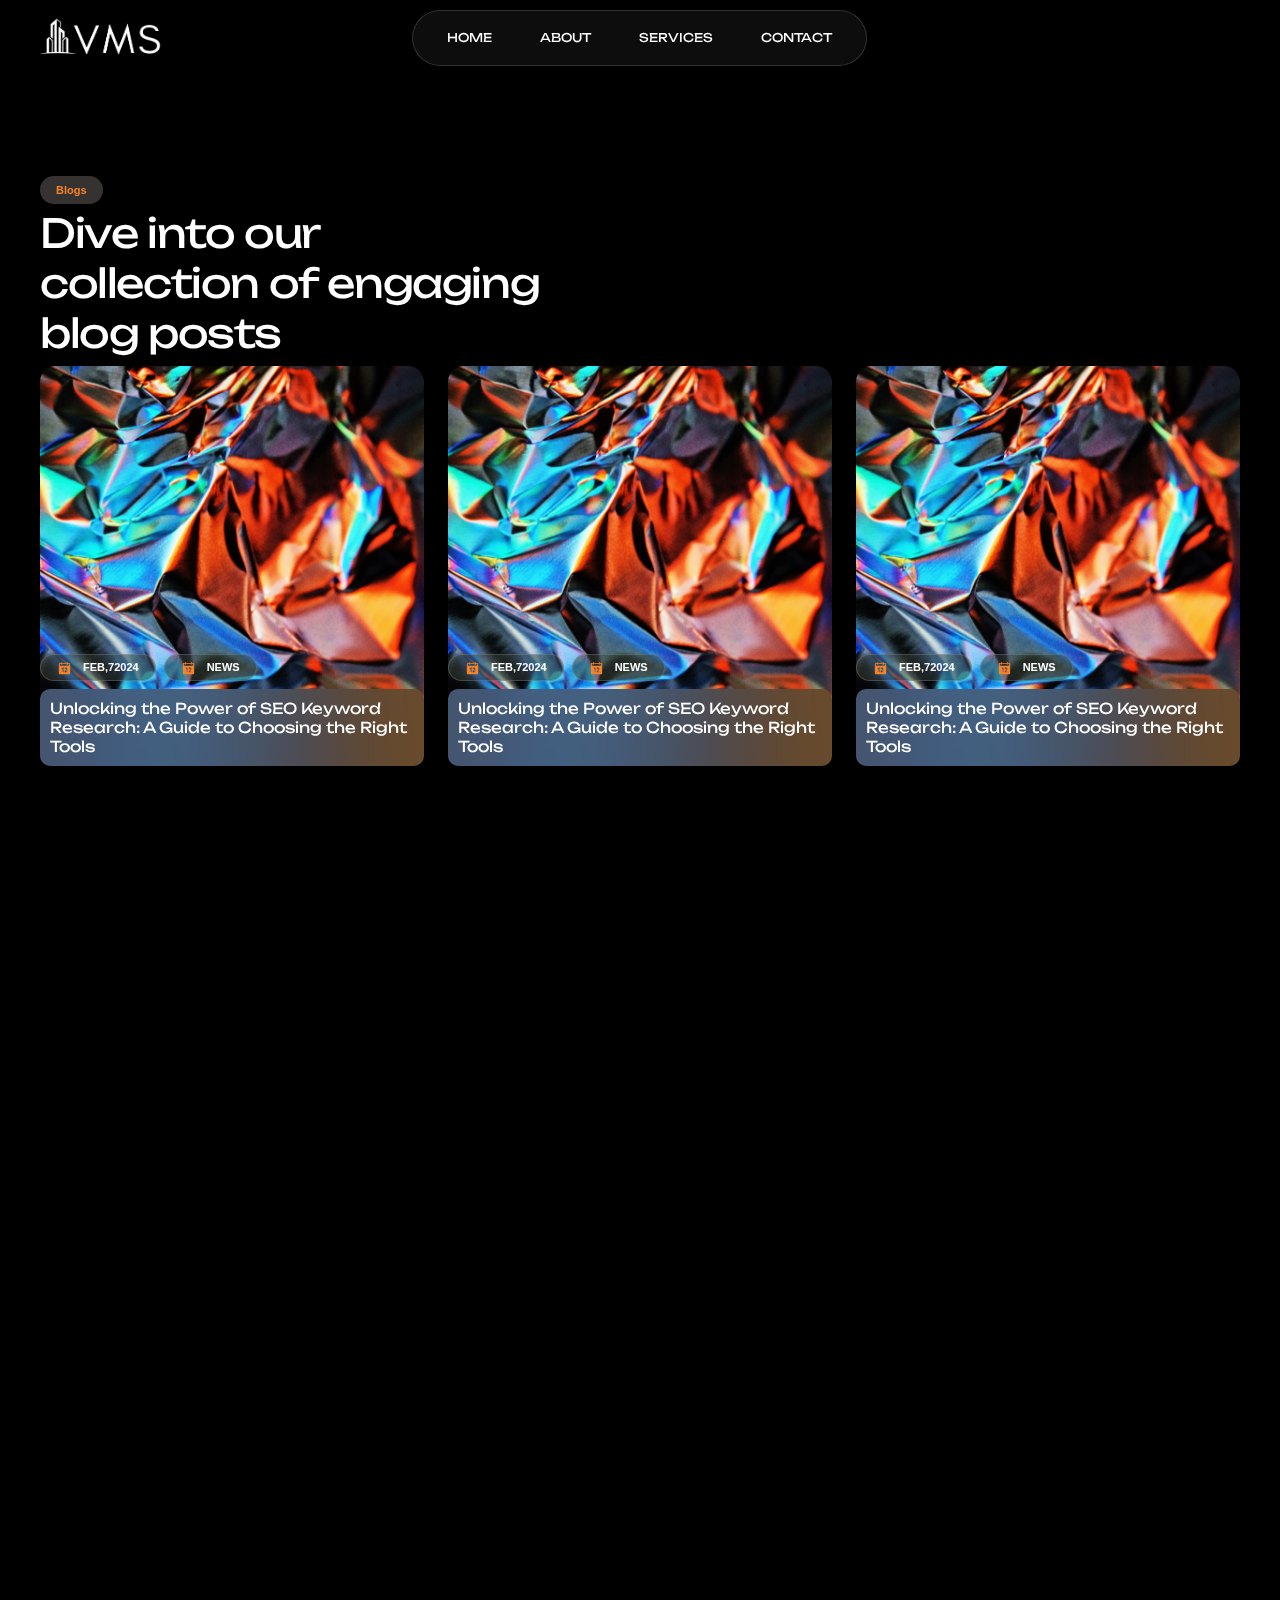
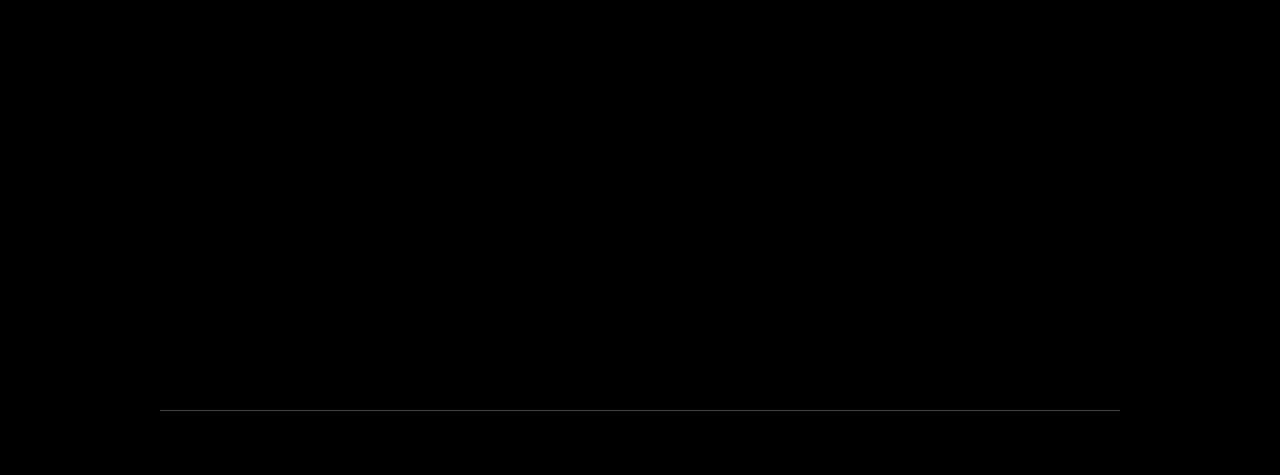
<file: blog.html>
<!DOCTYPE html>
<html lang="en">
  <head>
    <!-- Google tag (gtag.js) -->
    <script async src="https://www.googletagmanager.com/gtag/js?id=G-R71WPLVG6J"></script>
    <script>
      window.dataLayer = window.dataLayer || [];
      function gtag() {
        dataLayer.push(arguments);
      }
      gtag("js", new Date());

      gtag("config", "G-R71WPLVG6J");
    </script>
    <meta charset="utf-8" />
    <link rel="icon" type="image/x-icon" sizes="180x180" href="images/fav.png">
    <meta name="viewport" content="width=device-width, initial-scale=1" />
    <link rel="preconnect" href="https://fonts.googleapis.com" />
    <link rel="preconnect" href="https://fonts.gstatic.com" crossorigin />
    <link href="https://fonts.googleapis.com/css2?family=Unbounded:wght@200..900&display=swap" rel="stylesheet" />
    <link rel="stylesheet" href="css/bootstrap.min.css" />
    <link href="css/aos.css" rel="stylesheet" />
    <link rel="stylesheet" href="css/slick-theme.css" />
    <link rel="stylesheet" href="css/slick.css" />
    <link rel="stylesheet" href="css/style.css" />
    <title>Vikas Mohan Singhal- Real Estate Digital Marketing Expert</title>
    <meta name="title" content="Real Estate Digital Marketing Expert - Vikas Mohan Singhal | Boost Your Property Sales" />
    <meta name="description" content="Unlock the potential of your real estate business with Vikas Mohan Singhal, a leading expert in real estate digital marketing. Specialized strategies to grow your brand, attract clients, and close more deals in India." />
    <meta name="keywords" content="Real Estate Marketing Expert, Real Estate Digital Marketing Expert, Digital Marketing for Real Estate, Real Estate Agent Digital Marketing, Property Marketing India, Real Estate SEO India, Real Estate Social Media Marketing, Real Estate Online Branding, Digital Marketing" />
 
 <!-- Person Schema -->
 <script type="application/ld+json">
  {
    "@context": "https://schema.org/",
    "@type": "Person",
    "name": "Vikas Mohan Singhal",
    "url": "https://vikasmohansinghal.in/",
    "image": "https://vikasmohansinghal.in/",
    "sameAs": "https://vikasmohansinghal.in/",
    "jobTitle": "Real Estate Digital Marketing Expert",
    "worksFor": {
      "@type": "Organization",
      "name": "Vikas Mohan Singhal"
    }
  }
  </script>

  <!-- Organization Schema -->
  <script type="application/ld+json">
  {
    "@context": "https://schema.org",
    "@type": "Organization",
    "name": "Vikas Mohan Singhal",
    "alternateName": "Vikas Mohan Singhal",
    "url": "https://vikasmohansinghal.in/",
    "logo": "https://vikasmohansinghal.in/",
    "sameAs": [
      "https://www.youtube.com/@VikasMohanSinghal",
      "https://www.instagram.com/vikasmohansinghal/",
      "https://x.com/VikasSingh92368",
      "https://www.facebook.com/profile.php?id=61571925676177",
      "https://in.pinterest.com/vikasmohansinghal9/",
      "https://vikasmohansinghal.in/"
    ]
  }
  </script>

  <!-- Local Business Schema -->
  <script type="application/ld+json">
  {
    "@context": "https://schema.org",
    "@type": "ProfessionalService",
    "name": "Vikas Mohan Singhal",
    "image": "https://vikasmohansinghal.in/",
    "@id": "",
    "url": "https://vikasmohansinghal.in/",
    "telephone": "+91 8534918070",
    "address": {
      "@type": "PostalAddress",
      "streetAddress": "15 Sharad Vihar",
      "addressLocality": "New Delhi",
      "postalCode": "110092",
      "addressCountry": "IN"
    },
    "openingHoursSpecification": {
      "@type": "OpeningHoursSpecification",
      "dayOfWeek": [
        "Monday",
        "Tuesday",
        "Wednesday",
        "Thursday",
        "Friday",
        "Saturday",
        "Sunday"
      ],
      "opens": "00:00",
      "closes": "23:59"
    },
    "sameAs": [
      "https://www.facebook.com/profile.php?id=61571925676177",
      "https://x.com/VikasSingh92368",
      "https://www.instagram.com/vikasmohansinghal/",
      "https://www.youtube.com/@VikasMohanSinghal",
      "https://in.pinterest.com/vikasmohansinghal9/",
      "https://vikasmohansinghal.in/"
    ]
  }
  </script>

  </head>
  <body class="pb-5" onload="window.scrollTo(0, 0);">
    <!-- Header section start -->
    <header class="sticky-top top-0">
      <nav class="navbar navbar-expand-md py-0">
        <div class="container-fluid">
          <!-- <a class="navbar-brand" href="#"><img src="images/logo.png" class="object-fit-contain" width="152" height="44"></a> -->
          <a class="navbar-brand" href="index.html"><img src="images/white-Logo.png" class="object-fit-contain" height="44" alt="logo" /></a>
          <button class="navbar-toggler border border-white" type="button" data-bs-toggle="collapse" data-bs-target="#navbarSupportedContent" aria-controls="navbarSupportedContent" aria-expanded="false" aria-label="Toggle navigation">
            <span>
              <svg xmlns="http://www.w3.org/2000/svg" width="24" height="24" viewBox="0 0 24 24" fill="none" stroke="currentColor" stroke-width="2" stroke-linecap="round" stroke-linejoin="round" class="lucide lucide-menu">
                <line x1="4" x2="20" y1="12" y2="12" />
                <line x1="4" x2="20" y1="6" y2="6" />
                <line x1="4" x2="20" y1="18" y2="18" />
              </svg>
            </span>
          </button>
          <div class="collapse navbar-collapse" id="navbarSupportedContent">
            <ul class="navbar-nav mx-auto rounded-pill" headerNav>
              <li class="nav-item px-3">
                <a href="javascript:void(0)" onclick="goToPage('home')" class="nav-link text-white f-12 active " data-target="home">HOME</a>
              </li>
              <li class="nav-item px-3">
                <a href="javascript:void(0)" onclick="goToPage('about')" class="nav-link text-white f-12 " data-target="about">ABOUT</a>
              </li>
              <li class="nav-item px-3">
                <a href="javascript:void(0)" onclick="goToPage('services')" class="nav-link text-white f-12 " data-target="services">SERVICES</a>
              </li>
              <li class="nav-item px-3">
                <a href="javascript:void(0)" class="nav-link text-white f-12 " data-target="contact">CONTACT</a>
              </li>
            </ul>
            <button class="btn bg-warning rounded-pill f-12 mt-2 mt-md-0 invisible" type="button">TEMPLATE</button>
          </div>
        </div>
      </nav>
    </header>
    <!-- Header section end -->


    <div class="blog-page">
      <section class="blog-section" data-aos="fade-down" data-aos-duration="1" data-aos-offset="200">
        <div>
          <span class="f-11 rounded-pill py-2 px-3 section-info">Blogs</span>
          <h2 class="mt-2 section-title mb-2" style="margin: inherit">Dive into our collection of engaging blog posts</h2>
        </div>
  
        <div class="row">
          <div class="col-md-4 col-12" data-aos="fade-down-left" data-aos-duration="1" data-aos-offset="200">
            <div class="position-relative cursor-pointer" onclick="window.location.href='blog1.html';">
              <div class="image">
                <img src="images/blog.png" alt="blogImg" class="w-100 h-100 object-fit-cover rounded-4" />
              </div>
              <div class="content position-absolute bottom-0">
                <div class="d-flex mb-2">
                  <p class="f-11 rounded-pill py-1 px-3 blog-date me-2 mb-0">
                    <span class="icon d-inline-block me-2"
                      ><svg xmlns="http://www.w3.org/2000/svg" viewBox="0 0 256 256" focusable="false" color="var(--token-4fdd7769-e1d0-45b2-8e3d-fe484baba321, rgb(135, 186, 84))" style="user-select: none; width: 100%; height: 100%; display: inline-block; fill: var(--token-4fdd7769-e1d0-45b2-8e3d-fe484baba321, rgb(135, 186, 84)); color: var(--token-4fdd7769-e1d0-45b2-8e3d-fe484baba321, rgb(135, 186, 84)); flex-shrink: 0">
                        <g color="var(--token-4fdd7769-e1d0-45b2-8e3d-fe484baba321, rgb(135, 186, 84))" weight="fill"><path d="M208,32H184V24a8,8,0,0,0-16,0v8H88V24a8,8,0,0,0-16,0v8H48A16,16,0,0,0,32,48V208a16,16,0,0,0,16,16H208a16,16,0,0,0,16-16V48A16,16,0,0,0,208,32ZM112,184a8,8,0,0,1-16,0V132.94l-4.42,2.22a8,8,0,0,1-7.16-14.32l16-8A8,8,0,0,1,112,120Zm56-8a8,8,0,0,1,0,16H136a8,8,0,0,1-6.4-12.8l28.78-38.37A8,8,0,1,0,145.07,132a8,8,0,1,1-13.85-8A24,24,0,0,1,176,136a23.76,23.76,0,0,1-4.84,14.45L152,176ZM48,80V48H72v8a8,8,0,0,0,16,0V48h80v8a8,8,0,0,0,16,0V48h24V80Z"></path></g></svg
                    ></span>
                    <span class="text-white fw-bold">FEB,72024</span>
                  </p>
                  <p class="f-11 rounded-pill py-1 px-3 blog-date mb-0">
                    <span class="icon d-inline-block me-2"
                      ><svg xmlns="http://www.w3.org/2000/svg" viewBox="0 0 256 256" focusable="false" color="var(--token-4fdd7769-e1d0-45b2-8e3d-fe484baba321, rgb(135, 186, 84))" style="user-select: none; width: 100%; height: 100%; display: inline-block; fill: var(--token-4fdd7769-e1d0-45b2-8e3d-fe484baba321, rgb(135, 186, 84)); color: var(--token-4fdd7769-e1d0-45b2-8e3d-fe484baba321, rgb(135, 186, 84)); flex-shrink: 0">
                        <g color="var(--token-4fdd7769-e1d0-45b2-8e3d-fe484baba321, rgb(135, 186, 84))" weight="fill"><path d="M208,32H184V24a8,8,0,0,0-16,0v8H88V24a8,8,0,0,0-16,0v8H48A16,16,0,0,0,32,48V208a16,16,0,0,0,16,16H208a16,16,0,0,0,16-16V48A16,16,0,0,0,208,32ZM112,184a8,8,0,0,1-16,0V132.94l-4.42,2.22a8,8,0,0,1-7.16-14.32l16-8A8,8,0,0,1,112,120Zm56-8a8,8,0,0,1,0,16H136a8,8,0,0,1-6.4-12.8l28.78-38.37A8,8,0,1,0,145.07,132a8,8,0,1,1-13.85-8A24,24,0,0,1,176,136a23.76,23.76,0,0,1-4.84,14.45L152,176ZM48,80V48H72v8a8,8,0,0,0,16,0V48h80v8a8,8,0,0,0,16,0V48h24V80Z"></path></g></svg
                    ></span>
                    <span class="text-white fw-bold">NEWS</span>
                  </p>
                </div>
                <h4 class="disc mb-0">Unlocking the Power of SEO Keyword Research: A Guide to Choosing the Right Tools</h4>
              </div>
            </div>
          </div>
          <div class="col-md-4 col-12" data-aos="fade-up-right" data-aos-duration="1" data-aos-offset="200">
            <div class="position-relative cursor-pointer" onclick="window.location.href='blog2.html';">
              <div class="image">
                <img src="images/blog.png" alt="blogImg" class="w-100 h-100 object-fit-cover rounded-4" />
              </div>
              <div class="content position-absolute bottom-0">
                <div class="d-flex mb-2">
                  <p class="f-11 rounded-pill py-1 px-3 blog-date me-2 mb-0">
                    <span class="icon d-inline-block me-2"
                      ><svg xmlns="http://www.w3.org/2000/svg" viewBox="0 0 256 256" focusable="false" color="var(--token-4fdd7769-e1d0-45b2-8e3d-fe484baba321, rgb(135, 186, 84))" style="user-select: none; width: 100%; height: 100%; display: inline-block; fill: var(--token-4fdd7769-e1d0-45b2-8e3d-fe484baba321, rgb(135, 186, 84)); color: var(--token-4fdd7769-e1d0-45b2-8e3d-fe484baba321, rgb(135, 186, 84)); flex-shrink: 0">
                        <g color="var(--token-4fdd7769-e1d0-45b2-8e3d-fe484baba321, rgb(135, 186, 84))" weight="fill"><path d="M208,32H184V24a8,8,0,0,0-16,0v8H88V24a8,8,0,0,0-16,0v8H48A16,16,0,0,0,32,48V208a16,16,0,0,0,16,16H208a16,16,0,0,0,16-16V48A16,16,0,0,0,208,32ZM112,184a8,8,0,0,1-16,0V132.94l-4.42,2.22a8,8,0,0,1-7.16-14.32l16-8A8,8,0,0,1,112,120Zm56-8a8,8,0,0,1,0,16H136a8,8,0,0,1-6.4-12.8l28.78-38.37A8,8,0,1,0,145.07,132a8,8,0,1,1-13.85-8A24,24,0,0,1,176,136a23.76,23.76,0,0,1-4.84,14.45L152,176ZM48,80V48H72v8a8,8,0,0,0,16,0V48h80v8a8,8,0,0,0,16,0V48h24V80Z"></path></g></svg
                    ></span>
                    <span class="text-white fw-bold">FEB,72024</span>
                  </p>
                  <p class="f-11 rounded-pill py-1 px-3 blog-date mb-0">
                    <span class="icon d-inline-block me-2"
                      ><svg xmlns="http://www.w3.org/2000/svg" viewBox="0 0 256 256" focusable="false" color="var(--token-4fdd7769-e1d0-45b2-8e3d-fe484baba321, rgb(135, 186, 84))" style="user-select: none; width: 100%; height: 100%; display: inline-block; fill: var(--token-4fdd7769-e1d0-45b2-8e3d-fe484baba321, rgb(135, 186, 84)); color: var(--token-4fdd7769-e1d0-45b2-8e3d-fe484baba321, rgb(135, 186, 84)); flex-shrink: 0">
                        <g color="var(--token-4fdd7769-e1d0-45b2-8e3d-fe484baba321, rgb(135, 186, 84))" weight="fill"><path d="M208,32H184V24a8,8,0,0,0-16,0v8H88V24a8,8,0,0,0-16,0v8H48A16,16,0,0,0,32,48V208a16,16,0,0,0,16,16H208a16,16,0,0,0,16-16V48A16,16,0,0,0,208,32ZM112,184a8,8,0,0,1-16,0V132.94l-4.42,2.22a8,8,0,0,1-7.16-14.32l16-8A8,8,0,0,1,112,120Zm56-8a8,8,0,0,1,0,16H136a8,8,0,0,1-6.4-12.8l28.78-38.37A8,8,0,1,0,145.07,132a8,8,0,1,1-13.85-8A24,24,0,0,1,176,136a23.76,23.76,0,0,1-4.84,14.45L152,176ZM48,80V48H72v8a8,8,0,0,0,16,0V48h80v8a8,8,0,0,0,16,0V48h24V80Z"></path></g></svg
                    ></span>
                    <span class="text-white fw-bold">NEWS</span>
                  </p>
                </div>
                <h4 class="disc mb-0">Unlocking the Power of SEO Keyword Research: A Guide to Choosing the Right Tools</h4>
              </div>
            </div>
          </div>
          <div class="col-md-4 col-12" data-aos="fade-down-right" data-aos-duration="1" data-aos-offset="200">
            <div class="position-relative cursor-pointer" onclick="window.location.href='blog3.html';">
              <div class="image">
                <img src="images/blog.png" alt="blogImg" class="w-100 h-100 object-fit-cover rounded-4" />
              </div>
              <div class="content position-absolute bottom-0">
                <div class="d-flex mb-2">
                  <p class="f-11 rounded-pill py-1 px-3 blog-date me-2 mb-0">
                    <span class="icon d-inline-block me-2"
                      ><svg xmlns="http://www.w3.org/2000/svg" viewBox="0 0 256 256" focusable="false" color="var(--token-4fdd7769-e1d0-45b2-8e3d-fe484baba321, rgb(135, 186, 84))" style="user-select: none; width: 100%; height: 100%; display: inline-block; fill: var(--token-4fdd7769-e1d0-45b2-8e3d-fe484baba321, rgb(135, 186, 84)); color: var(--token-4fdd7769-e1d0-45b2-8e3d-fe484baba321, rgb(135, 186, 84)); flex-shrink: 0">
                        <g color="var(--token-4fdd7769-e1d0-45b2-8e3d-fe484baba321, rgb(135, 186, 84))" weight="fill"><path d="M208,32H184V24a8,8,0,0,0-16,0v8H88V24a8,8,0,0,0-16,0v8H48A16,16,0,0,0,32,48V208a16,16,0,0,0,16,16H208a16,16,0,0,0,16-16V48A16,16,0,0,0,208,32ZM112,184a8,8,0,0,1-16,0V132.94l-4.42,2.22a8,8,0,0,1-7.16-14.32l16-8A8,8,0,0,1,112,120Zm56-8a8,8,0,0,1,0,16H136a8,8,0,0,1-6.4-12.8l28.78-38.37A8,8,0,1,0,145.07,132a8,8,0,1,1-13.85-8A24,24,0,0,1,176,136a23.76,23.76,0,0,1-4.84,14.45L152,176ZM48,80V48H72v8a8,8,0,0,0,16,0V48h80v8a8,8,0,0,0,16,0V48h24V80Z"></path></g></svg
                    ></span>
                    <span class="text-white fw-bold">FEB,72024</span>
                  </p>
                  <p class="f-11 rounded-pill py-1 px-3 blog-date mb-0">
                    <span class="icon d-inline-block me-2"
                      ><svg xmlns="http://www.w3.org/2000/svg" viewBox="0 0 256 256" focusable="false" color="var(--token-4fdd7769-e1d0-45b2-8e3d-fe484baba321, rgb(135, 186, 84))" style="user-select: none; width: 100%; height: 100%; display: inline-block; fill: var(--token-4fdd7769-e1d0-45b2-8e3d-fe484baba321, rgb(135, 186, 84)); color: var(--token-4fdd7769-e1d0-45b2-8e3d-fe484baba321, rgb(135, 186, 84)); flex-shrink: 0">
                        <g color="var(--token-4fdd7769-e1d0-45b2-8e3d-fe484baba321, rgb(135, 186, 84))" weight="fill"><path d="M208,32H184V24a8,8,0,0,0-16,0v8H88V24a8,8,0,0,0-16,0v8H48A16,16,0,0,0,32,48V208a16,16,0,0,0,16,16H208a16,16,0,0,0,16-16V48A16,16,0,0,0,208,32ZM112,184a8,8,0,0,1-16,0V132.94l-4.42,2.22a8,8,0,0,1-7.16-14.32l16-8A8,8,0,0,1,112,120Zm56-8a8,8,0,0,1,0,16H136a8,8,0,0,1-6.4-12.8l28.78-38.37A8,8,0,1,0,145.07,132a8,8,0,1,1-13.85-8A24,24,0,0,1,176,136a23.76,23.76,0,0,1-4.84,14.45L152,176ZM48,80V48H72v8a8,8,0,0,0,16,0V48h80v8a8,8,0,0,0,16,0V48h24V80Z"></path></g></svg
                    ></span>
                    <span class="text-white fw-bold">NEWS</span>
                  </p>
                </div>
                <h4 class="disc mb-0">Unlocking the Power of SEO Keyword Research: A Guide to Choosing the Right Tools</h4>
              </div>
            </div>
          </div>
        </div>
      </section>
      <!-- Blog section end -->
    </div>
  
    <!-- Blog section start -->

    <!-- talk section start -->
    <section class="footer-section" id="contact" data-aos="fade-down" data-aos-duration="1" data-aos-offset="200">
      <div class="row align-items-center">
        <div class="col-md-6 col-12">
          <h1 class="form-title">
            Let's <br />
            <span class="text-warning">Talk!</span>
          </h1>
        </div>

        <div class="col-md-6 col-12">

          <form class="d-flex flex-column flex-nowrap justify-content-center form" id="contactVForm">
            <div class="">
                <label for="inputName" class="form-label f-12">Name</label>
                <input type="text" class="form-control" id="inputName" name="name" placeholder="Enter your name" required />
            </div>
            <div class="">
                <label for="inputEmail" class="form-label f-12">Email</label>
                <input type="email" class="form-control" id="inputEmail" name="email" placeholder="Enter your email" required />
            </div>
            <div class="">
                <label for="inputTextarea" class="form-label f-12">Message</label>
                <textarea class="form-control" id="inputTextarea" name="message" placeholder="Write your message" required></textarea>
            </div>
        
            <button type="submit" class="btn btn-primary bg-warning text-dark submit-btn">Submit</button>
        </form>
        <!-- <script type="application/ld+json">
          {
            "@context": "https://schema.org",
            "@type": "ContactPage",
            "name": "Contact Us",
            "url": "https://www.vikasmohansinghal.in/", 
            "contactOption": {
              "@type": "ContactPoint",
              "contactType": "Customer Service",
              "telephone": "+91 85349 18070",
              "email": "vikasmohansinghal9@gmail.com"
            }
          }
          </script> -->
        
        <p id="responseMessage2"></p>
        
        <!-- Link to your JavaScript file -->
        <script src="js/main.js"></script>
        </div>
      </div>

      <div class="footer-link-section commoncss">
        <div class="row">
          <div class="col-md-7 col-12">
            <div class="info-box w-75 mb-2 commoncss">
              <span class="icon mb-2 d-inline-block"
                ><svg xmlns="http://www.w3.org/2000/svg" viewBox="0 0 256 256" focusable="false" color="var(--token-4fdd7769-e1d0-45b2-8e3d-fe484baba321, rgb(232, 84, 66))" style="user-select: none; width: 100%; height: 100%; display: inline-block; fill: var(--token-4fdd7769-e1d0-45b2-8e3d-fe484baba321, rgb(232, 84, 66)); color: var(--token-4fdd7769-e1d0-45b2-8e3d-fe484baba321, rgb(232, 84, 66)); flex-shrink: 0">
                  <g color="var(--token-4fdd7769-e1d0-45b2-8e3d-fe484baba321, rgb(232, 84, 66))" weight="regular"><path d="M224,48H32a8,8,0,0,0-8,8V192a16,16,0,0,0,16,16H216a16,16,0,0,0,16-16V56A8,8,0,0,0,224,48Zm-96,85.15L52.57,64H203.43ZM98.71,128,40,181.81V74.19Zm11.84,10.85,12,11.05a8,8,0,0,0,10.82,0l12-11.05,58,53.15H52.57ZM157.29,128,216,74.18V181.82Z"></path></g></svg
              ></span>
              <a href="mailto:vikasmohansinghal9@gmail.com" class="footer-link d-block">vikasmohansinghal9@gmail.com </a>
            </div>
            <div class="info-box w-75 mb-2 commoncss">
              <span class="icon mb-2 d-inline-block"
                ><svg xmlns="http://www.w3.org/2000/svg" viewBox="0 0 256 256" focusable="false" color="var(--token-4fdd7769-e1d0-45b2-8e3d-fe484baba321, rgb(232, 84, 66))" style="user-select: none; width: 100%; height: 100%; display: inline-block; fill: var(--token-4fdd7769-e1d0-45b2-8e3d-fe484baba321, rgb(232, 84, 66)); color: var(--token-4fdd7769-e1d0-45b2-8e3d-fe484baba321, rgb(232, 84, 66)); flex-shrink: 0">
                  <g color="var(--token-4fdd7769-e1d0-45b2-8e3d-fe484baba321, rgb(232, 84, 66))" weight="regular"><path d="M222.37,158.46l-47.11-21.11-.13-.06a16,16,0,0,0-15.17,1.4,8.12,8.12,0,0,0-.75.56L134.87,160c-15.42-7.49-31.34-23.29-38.83-38.51l20.78-24.71c.2-.25.39-.5.57-.77a16,16,0,0,0,1.32-15.06l0-.12L97.54,33.64a16,16,0,0,0-16.62-9.52A56.26,56.26,0,0,0,32,80c0,79.4,64.6,144,144,144a56.26,56.26,0,0,0,55.88-48.92A16,16,0,0,0,222.37,158.46ZM176,208A128.14,128.14,0,0,1,48,80,40.2,40.2,0,0,1,82.87,40a.61.61,0,0,0,0,.12l21,47L83.2,111.86a6.13,6.13,0,0,0-.57.77,16,16,0,0,0-1,15.7c9.06,18.53,27.73,37.06,46.46,46.11a16,16,0,0,0,15.75-1.14,8.44,8.44,0,0,0,.74-.56L168.89,152l47,21.05h0s.08,0,.11,0A40.21,40.21,0,0,1,176,208Z"></path></g></svg
              ></span>
              <a href="tel:+91 85349 18070" class="footer-link d-block">+91 85349 18070 </a>
            </div>
            <div class="info-box w-75 mb-2 commoncss">
              <span class="icon mb-2 d-inline-block"
                ><svg xmlns="http://www.w3.org/2000/svg" viewBox="0 0 256 256" focusable="false" color="var(--token-4fdd7769-e1d0-45b2-8e3d-fe484baba321, rgb(232, 84, 66))" style="user-select: none; width: 100%; height: 100%; display: inline-block; fill: var(--token-4fdd7769-e1d0-45b2-8e3d-fe484baba321, rgb(232, 84, 66)); color: var(--token-4fdd7769-e1d0-45b2-8e3d-fe484baba321, rgb(232, 84, 66)); flex-shrink: 0">
                  <g color="var(--token-4fdd7769-e1d0-45b2-8e3d-fe484baba321, rgb(232, 84, 66))" weight="regular"><path d="M128,64a40,40,0,1,0,40,40A40,40,0,0,0,128,64Zm0,64a24,24,0,1,1,24-24A24,24,0,0,1,128,128Zm0-112a88.1,88.1,0,0,0-88,88c0,31.4,14.51,64.68,42,96.25a254.19,254.19,0,0,0,41.45,38.3,8,8,0,0,0,9.18,0A254.19,254.19,0,0,0,174,200.25c27.45-31.57,42-64.85,42-96.25A88.1,88.1,0,0,0,128,16Zm0,206c-16.53-13-72-60.75-72-118a72,72,0,0,1,144,0C200,161.23,144.53,209,128,222Z"></path></g></svg
              ></span>
              <a href="" class="footer-link d-block">15 Sharad Vihar Delhi 110092</a>
            </div>
          </div>
          <div class="col-md-5 col-12">
            <div class="d-flex">
              <div class="menu-section">
                <ul class="list-group list-group-flush">
                  <li class="list-group-item text-warning title mb-1">Menu</li>
                  <li class="list-group-item"><a onclick="goToPage('home')"  data-target="home">Home </a></li>
                  <li class="list-group-item"><a href="javascript:void(0)" onclick="goToPage('About')"  data-target="about">About</a></li>
                  <li class="list-group-item"><a href="javascript:void(0)" onclick="goToPage('services')"  data-target="services">Services</a></li>
                  <li class="list-group-item"><a href="javascript:void(0)"  data-target="contact">Contact</a></li>
                </ul>
              </div>
              <div class="menu-section">
                <ul class="list-group list-group-flush">
                  <li class="list-group-item text-warning title mb-1">Services</li>
                  <li class="list-group-item"><a href="javascript:void(0)" onclick="goToPage('Real-Estate-Lead-Generation')" data-target="Real-Estate-Lead-Generation">Real Estate Lead Generation</a></li>
                  <li class="list-group-item"><a href="javascript:void(0)" onclick="goToPage('Website-Development')" data-target="Website-Development">Website Development</a></li>
                  <li class="list-group-item"><a href="javascript:void(0)"onclick="goToPage('Social-Media-Marketing')"  data-target="Social-Media-Marketing">Social Media Marketing</a></li>
                  <li class="list-group-item"><a href="javascript:void(0)" onclick="goToPage('Strategic-Planning')" data-target="Strategic-Planning">Strategic Planning</a></li>
                </ul>
              </div>
              <!-- <div class="menu-section">
                <ul class="list-group list-group-flush">
                  <li class="list-group-item text-warning title mb-1">Other Pages</li>
                  <li class="list-group-item"><a href="">License</a></li>
                  <li class="list-group-item"><a href="">404</a></li>
                </ul>
              </div> -->
            </div>
          </div>
        </div>
      </div>

      <div class="mt-2 commoncss social-media-box">
        <p class="text-warning title text-center">Follow us:</p>
        <div class="d-flex justify-content-center" style="gap: 10px">
          <a href="https://www.instagram.com/vikasmohansinghal/" class="media-icon rounded-4 d-flex align-items-center"
          ><svg xmlns="http://www.w3.org/2000/svg" viewBox="0 0 24 24"  focusable="false" color="var(--token-d9d01f21-7a47-443c-a8bc-56cdb453de6f, rgba(255, 255, 255, 0.8))" style="user-select: none; width: 100%; height: 100%; display: inline-block; fill: var(--token-d9d01f21-7a47-443c-a8bc-56cdb453de6f, rgba(255, 255, 255, 0.8)); color: var(--token-d9d01f21-7a47-443c-a8bc-56cdb453de6f, rgba(255, 255, 255, 0.8)); flex-shrink: 0">
            <path d="M12 2.2c3.1 0 3.5 0 4.8.1 1.4.1 2.4.5 3.1 1.1.7.6 1.2 1.7 1.3 3.1.1 1.3.1 1.7.1 4.8s0 3.5-.1 4.8c-.1 1.4-.6 2.4-1.3 3.1-.7.6-1.7 1-3.1 1.1-1.3.1-1.7.1-4.8.1s-3.5 0-4.8-.1c-1.4-.1-2.4-.5-3.1-1.1-.7-.6-1.2-1.7-1.3-3.1-.1-1.3-.1-1.7-.1-4.8s0-3.5.1-4.8c.1-1.4.6-2.4 1.3-3.1.7-.6 1.7-1 3.1-1.1C8.5 2.2 9 2.2 12 2.2zm0 1.6c-2.9 0-3.2 0-4.3.1-1.1.1-1.8.4-2.3.8-.5.4-.8.9-.9 1.6-.1 1.1-.1 1.4-.1 4.3s0 3.2.1 4.3c.1.7.4 1.3.9 1.7.5.4 1.2.7 2.3.8 1.1.1 1.4.1 4.3.1s3.2 0 4.3-.1c1.1-.1 1.8-.4 2.3-.8.5-.4.8-.9.9-1.7.1-1.1.1-1.4.1-4.3s0-3.2-.1-4.3c-.1-.7-.4-1.3-.9-1.6-.5-.4-1.2-.7-2.3-.8-1.1-.1-1.4-.1-4.3-.1zm0 3.7a4.3 4.3 0 1 0 0 8.6 4.3 4.3 0 0 0 0-8.6zm0 7.2a2.9 2.9 0 1 1 0-5.8 2.9 2.9 0 0 1 0 5.8zm6.1-7.5c-.4 0-.7-.2-.8-.5-.1-.3-.1-.7 0-1 .1-.3.4-.5.7-.5s.7.2.8.5c.1.3.1.7 0 1-.1.3-.4.5-.8.5z"/>
          </svg>
          </a>
          <a href="https://www.facebook.com/profile.php?id=61571925676177" class="media-icon rounded-4 d-flex align-items-center"
            ><svg xmlns="http://www.w3.org/2000/svg" viewBox="0 0 256 256" focusable="false" color="var(--token-d9d01f21-7a47-443c-a8bc-56cdb453de6f, rgba(255, 255, 255, 0.8))" style="user-select: none; width: 100%; height: 100%; display: inline-block; fill: var(--token-d9d01f21-7a47-443c-a8bc-56cdb453de6f, rgba(255, 255, 255, 0.8)); color: var(--token-d9d01f21-7a47-443c-a8bc-56cdb453de6f, rgba(255, 255, 255, 0.8)); flex-shrink: 0">
              <g color="var(--token-d9d01f21-7a47-443c-a8bc-56cdb453de6f, rgba(255, 255, 255, 0.8))" weight="fill"><path d="M232,128a104.16,104.16,0,0,1-91.55,103.26,4,4,0,0,1-4.45-4V152h24a8,8,0,0,0,8-8.53,8.17,8.17,0,0,0-8.25-7.47H136V112a16,16,0,0,1,16-16h16a8,8,0,0,0,8-8.53A8.17,8.17,0,0,0,167.73,80H152a32,32,0,0,0-32,32v24H96a8,8,0,0,0-8,8.53A8.17,8.17,0,0,0,96.27,152H120v75.28a4,4,0,0,1-4.44,4A104.15,104.15,0,0,1,24.07,124.09c2-54,45.74-97.9,99.78-100A104.12,104.12,0,0,1,232,128Z"></path></g></svg
          ></a>
          <a href="https://x.com/VikasSingh92368" class="media-icon rounded-4 d-flex align-items-center"
            ><svg xmlns="http://www.w3.org/2000/svg" x="0px" y="0px" width="25" height="25" viewBox="0,0,256,256">
              <g fill="#ffffff" fill-rule="nonzero" stroke="none" stroke-width="1" stroke-linecap="butt" stroke-linejoin="miter" stroke-miterlimit="10" stroke-dasharray="" stroke-dashoffset="0" font-family="none" font-weight="none" font-size="none" text-anchor="none" style="mix-blend-mode: normal">
                <g transform="scale(5.12,5.12)"><path d="M5.91992,6l14.66211,21.375l-14.35156,16.625h3.17969l12.57617,-14.57812l10,14.57813h12.01367l-15.31836,-22.33008l13.51758,-15.66992h-3.16992l-11.75391,13.61719l-9.3418,-13.61719zM9.7168,8h7.16406l23.32227,34h-7.16406z"></path></g>
              </g></svg
          ></a>

       
          <!-- <a href=" https://www.youtube.com/@VikasMohanSinghal" class="media-icon rounded-4 d-flex align-items-center">
            <svg xmlns="http://www.w3.org/2000/svg" viewBox="0 0 256 256" focusable="false" color="var(--token-d9d01f21-7a47-443c-a8bc-56cdb453de6f, rgba(255, 255, 255, 0.8))" style="user-select: none; width: 100%; height: 100%; display: inline-block; fill: var(--token-d9d01f21-7a47-443c-a8bc-56cdb453de6f, rgba(255, 255, 255, 0.8)); color: var(--token-d9d01f21-7a47-443c-a8bc-56cdb453de6f, rgba(255, 255, 255, 0.8)); flex-shrink: 0">
              <g color="var(--token-d9d01f21-7a47-443c-a8bc-56cdb453de6f, rgba(255, 255, 255, 0.8))" weight="fill">
                <path d="M245.66,77.66l-29.9,29.9C209.72,177.58,150.67,232,80,232c-14.52,0-26.49-2.3-35.58-6.84-7.33-3.67-10.33-7.6-11.08-8.72a8,8,0,0,1,3.85-11.93c.26-.1,24.24-9.31,39.47-26.84a110.93,110.93,0,0,1-21.88-24.2c-12.4-18.41-26.28-50.39-22-98.18a8,8,0,0,1,13.65-4.92c.35.35,33.28,33.1,73.54,43.72V88a47.87,47.87,0,0,1,14.36-34.3A46.87,46.87,0,0,1,168.1,40a48.66,48.66,0,0,1,41.47,24H240a8,8,0,0,1,5.66,13.66Z"></path>
              </g>
            </svg>
          </a> -->
          <a href="https://www.youtube.com/@VikasMohanSinghal" class="media-icon rounded-4 d-flex align-items-center">
            <svg xmlns="http://www.w3.org/2000/svg" viewBox="0 0 576 576" focusable="false" color="var(--token-d9d01f21-7a47-443c-a8bc-56cdb453de6f, rgba(255, 255, 255, 0.8))" style="user-select: none; width: 100%; height: 100%; display: inline-block; fill: var(--token-d9d01f21-7a47-443c-a8bc-56cdb453de6f, rgba(255, 255, 255, 0.8)); color: var(--token-d9d01f21-7a47-443c-a8bc-56cdb453de6f, rgba(255, 255, 255, 0.8)); flex-shrink: 0">
              <path d="M549.1 124.3C537.6 97.3 512.6 80 485.4 80H90.6C63.4 80 38.4 97.3 26.9 124.3 10.1 147.3 0 181.8 0 216.6v142.8c0 34.8 10.1 69.3 26.9 92.3 11.5 27 36.5 44.3 63.6 44.3h394.8c27.1 0 52.1-17.3 63.6-44.3 16.8-23 26.9-57.5 26.9-92.3V216.6c0-34.8-10.1-69.3-26.9-92.3zM230.4 359.4V215.8l145.3 71.8-145.3 71.8z"></path>
            </svg>
          </a>
          
          
        </div>

        <form class="text-center mt-3 newsletter" id="contactVForm2">
          <input type="email"  id="inputEmail1" name="email"  required placeholder="name@gmail.com" class="rounded-4" />
          <button type="submit" class="bg-warning f-14 rounded-4 mt-md-0 mt-2">Subscribe for newsletter</button>
        </form>
      </div>
      <p id="responseMessage"></p>
    </section>
    
    <!-- Loader -->
    <div id="loader" style="display: none;">
    <div class="loader-spinner"></div>
    </div>

    <!-- Toaster -->
    <div id="toaster" style="display: none;">
    <span id="toaster-message"></span>
    </div>
    <!-- talk section end -->

    <hr class="w-75 mx-auto mt-3" />

    <script src="js/bootstrap.bundle.min.js"></script>

    <script src="js/aos.js"></script>
    <script src="js/jquery.min.js"></script>

    <script src="js/slick.min.js"></script>
    <script src="js/main.js"></script>
    <script>
      function goToPage(value) {
        // Set the local storage item
        localStorage.setItem('redirectTo', value); // Adjust key and value as needed
      
        // Redirect to the homepage
       
        window.location.href = './'; // Relative to the current directory

      }
    </script>
  </body>

  
</html>
</file>
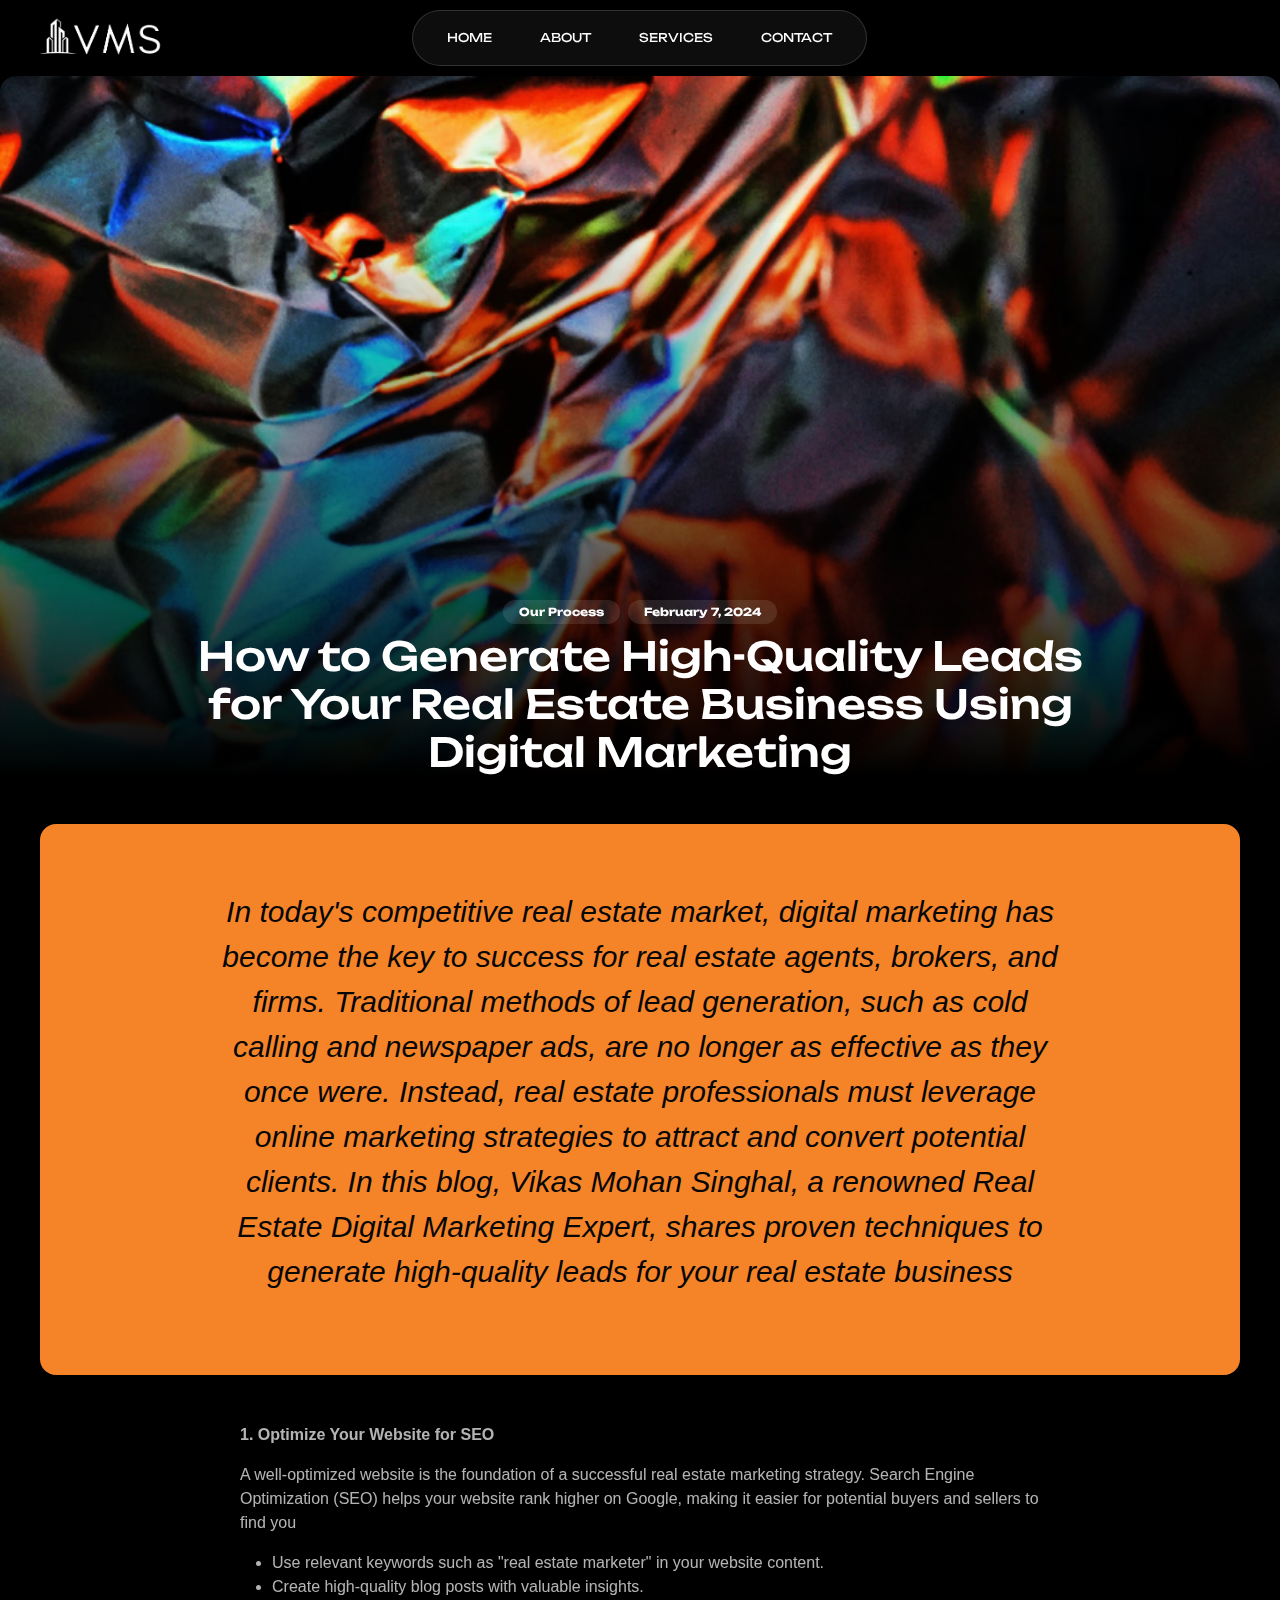
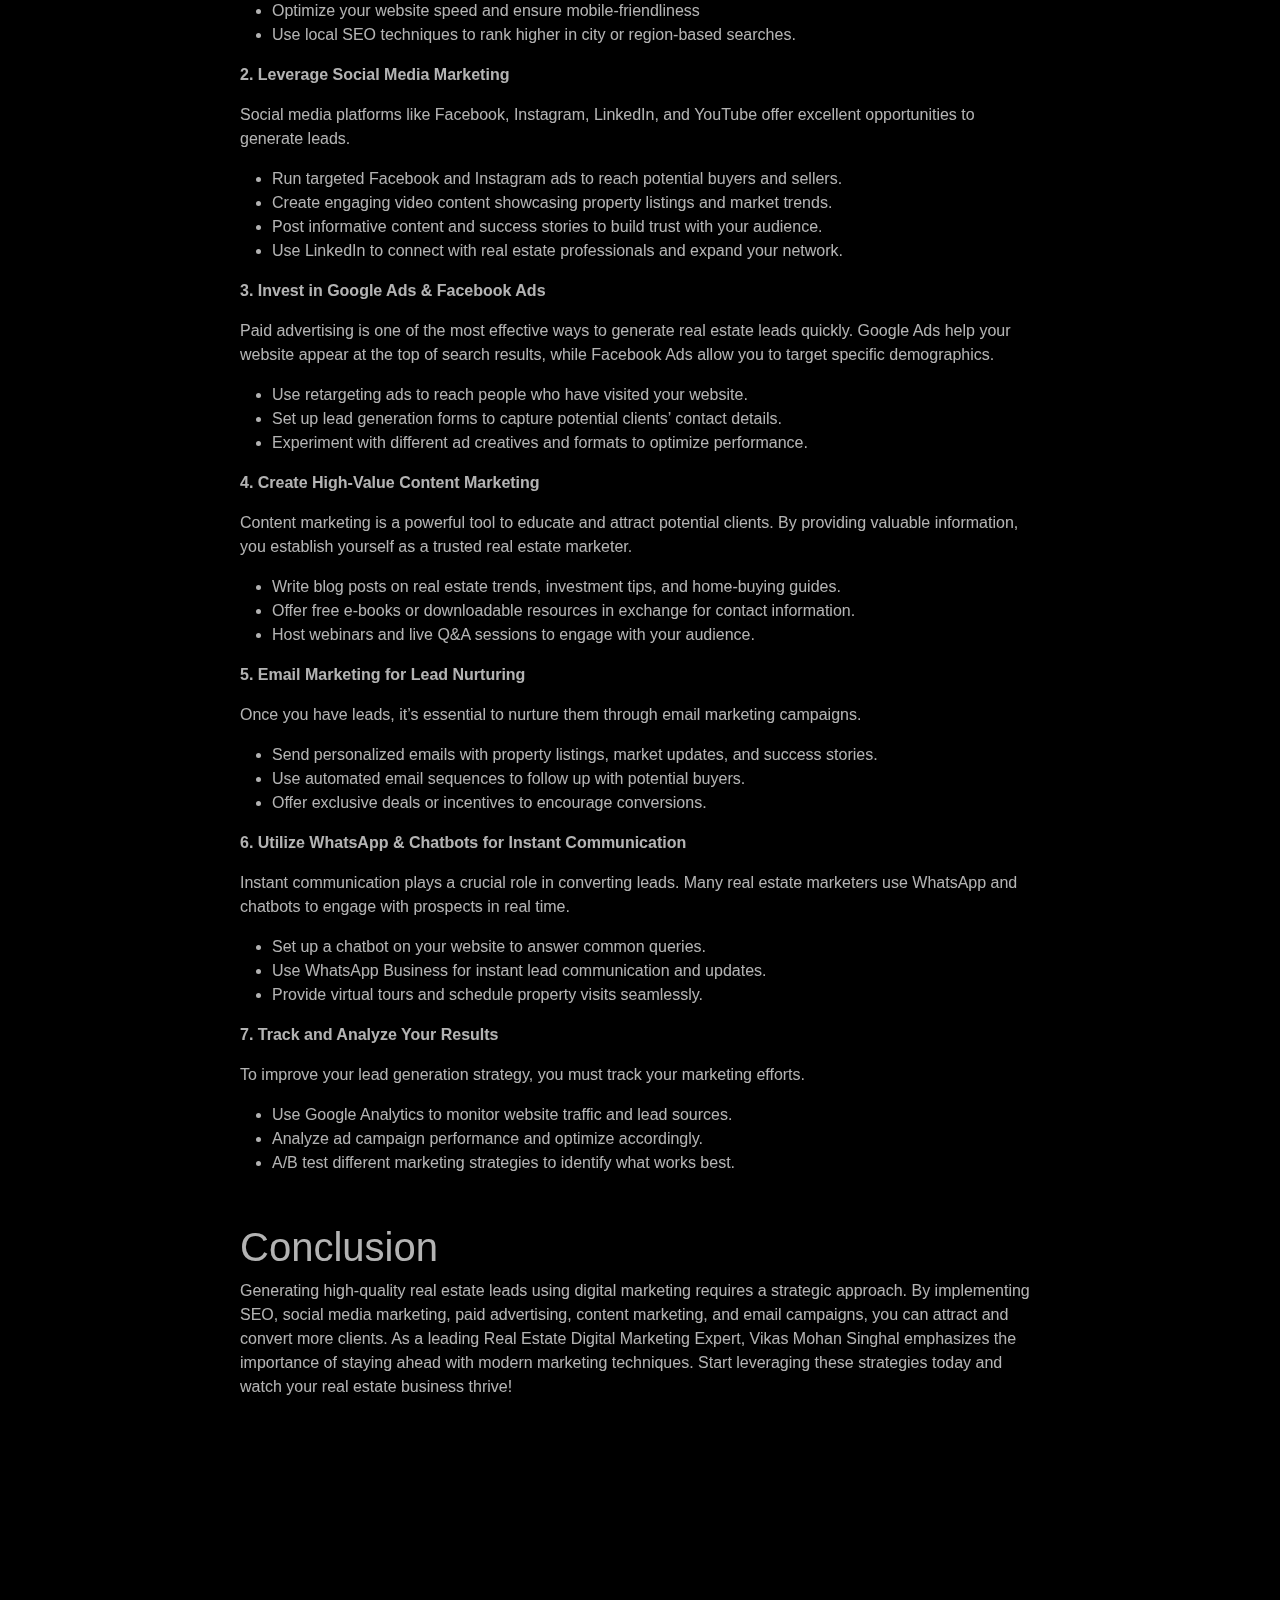
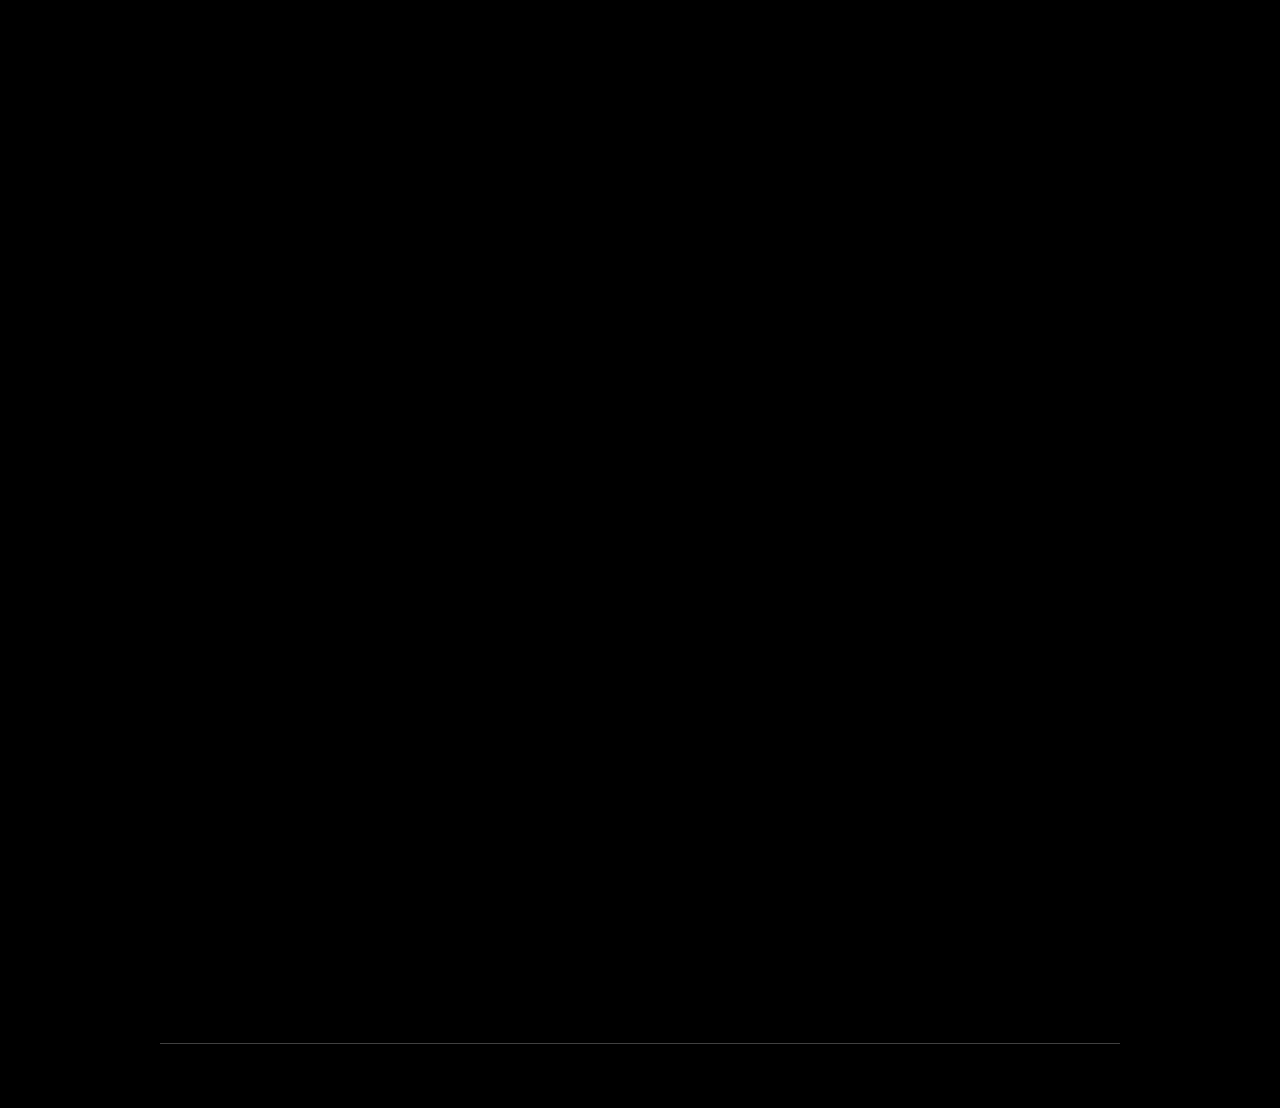
<file: blog1.html>
<!DOCTYPE html>
<html lang="en">
  <head>
    <!-- Google tag (gtag.js) -->
    <script async src="https://www.googletagmanager.com/gtag/js?id=G-R71WPLVG6J"></script>
    <script>
      window.dataLayer = window.dataLayer || [];
      function gtag() {
        dataLayer.push(arguments);
      }
      gtag("js", new Date());

      gtag("config", "G-R71WPLVG6J");
    </script>
    <meta charset="utf-8" />
    <link rel="icon" type="image/x-icon" sizes="180x180" href="images/fav.png">
    <meta name="viewport" content="width=device-width, initial-scale=1" />
    <link rel="preconnect" href="https://fonts.googleapis.com" />
    <link rel="preconnect" href="https://fonts.gstatic.com" crossorigin />
    <link href="https://fonts.googleapis.com/css2?family=Unbounded:wght@200..900&display=swap" rel="stylesheet" />
    <link rel="stylesheet" href="css/bootstrap.min.css" />
    <link href="css/aos.css" rel="stylesheet" />
    <link rel="stylesheet" href="css/slick-theme.css" />
    <link rel="stylesheet" href="css/slick.css" />
    <link rel="stylesheet" href="css/style.css" />
    <title>Vikas Mohan Singhal- Real Estate Digital Marketing Expert</title>
    <meta name="title" content="Real Estate Digital Marketing Expert - Vikas Mohan Singhal | Boost Your Property Sales" />
    <meta name="description" content="Unlock the potential of your real estate business with Vikas Mohan Singhal, a leading expert in real estate digital marketing. Specialized strategies to grow your brand, attract clients, and close more deals in India." />
    <meta name="keywords" content="Real Estate Marketing Expert, Real Estate Digital Marketing Expert, Digital Marketing for Real Estate, Real Estate Agent Digital Marketing, Property Marketing India, Real Estate SEO India, Real Estate Social Media Marketing, Real Estate Online Branding, Digital Marketing" />
 
 <!-- Person Schema -->
 <script type="application/ld+json">
  {
    "@context": "https://schema.org/",
    "@type": "Person",
    "name": "Vikas Mohan Singhal",
    "url": "https://vikasmohansinghal.in/",
    "image": "https://vikasmohansinghal.in/",
    "sameAs": "https://vikasmohansinghal.in/",
    "jobTitle": "Real Estate Digital Marketing Expert",
    "worksFor": {
      "@type": "Organization",
      "name": "Vikas Mohan Singhal"
    }
  }
  </script>

  <!-- Organization Schema -->
  <script type="application/ld+json">
  {
    "@context": "https://schema.org",
    "@type": "Organization",
    "name": "Vikas Mohan Singhal",
    "alternateName": "Vikas Mohan Singhal",
    "url": "https://vikasmohansinghal.in/",
    "logo": "https://vikasmohansinghal.in/",
    "sameAs": [
      "https://www.youtube.com/@VikasMohanSinghal",
      "https://www.instagram.com/vikasmohansinghal/",
      "https://x.com/VikasSingh92368",
      "https://www.facebook.com/profile.php?id=61571925676177",
      "https://in.pinterest.com/vikasmohansinghal9/",
      "https://vikasmohansinghal.in/"
    ]
  }
  </script>

  <!-- Local Business Schema -->
  <script type="application/ld+json">
  {
    "@context": "https://schema.org",
    "@type": "ProfessionalService",
    "name": "Vikas Mohan Singhal",
    "image": "https://vikasmohansinghal.in/",
    "@id": "",
    "url": "https://vikasmohansinghal.in/",
    "telephone": "+91 8534918070",
    "address": {
      "@type": "PostalAddress",
      "streetAddress": "15 Sharad Vihar",
      "addressLocality": "New Delhi",
      "postalCode": "110092",
      "addressCountry": "IN"
    },
    "openingHoursSpecification": {
      "@type": "OpeningHoursSpecification",
      "dayOfWeek": [
        "Monday",
        "Tuesday",
        "Wednesday",
        "Thursday",
        "Friday",
        "Saturday",
        "Sunday"
      ],
      "opens": "00:00",
      "closes": "23:59"
    },
    "sameAs": [
      "https://www.facebook.com/profile.php?id=61571925676177",
      "https://x.com/VikasSingh92368",
      "https://www.instagram.com/vikasmohansinghal/",
      "https://www.youtube.com/@VikasMohanSinghal",
      "https://in.pinterest.com/vikasmohansinghal9/",
      "https://vikasmohansinghal.in/"
    ]
  }
  </script>

  </head>
  <body class="pb-5" onload="window.scrollTo(0, 0);">
    <!-- Header section start -->
    <header class="sticky-top top-0">
      <nav class="navbar navbar-expand-md py-0">
        <div class="container-fluid">
          <!-- <a class="navbar-brand" href="#"><img src="images/logo.png" class="object-fit-contain" width="152" height="44"></a> -->
          <a class="navbar-brand" href="index.html"><img src="images/white-Logo.png" class="object-fit-contain" height="44" alt="logo" /></a>
          <button class="navbar-toggler border border-white" type="button" data-bs-toggle="collapse" data-bs-target="#navbarSupportedContent" aria-controls="navbarSupportedContent" aria-expanded="false" aria-label="Toggle navigation">
            <span>
              <svg xmlns="http://www.w3.org/2000/svg" width="24" height="24" viewBox="0 0 24 24" fill="none" stroke="currentColor" stroke-width="2" stroke-linecap="round" stroke-linejoin="round" class="lucide lucide-menu">
                <line x1="4" x2="20" y1="12" y2="12" />
                <line x1="4" x2="20" y1="6" y2="6" />
                <line x1="4" x2="20" y1="18" y2="18" />
              </svg>
            </span>
          </button>
          <div class="collapse navbar-collapse" id="navbarSupportedContent">
            <ul class="navbar-nav mx-auto rounded-pill" headerNav>
              <li class="nav-item px-3">
                <a href="javascript:void(0)" onclick="goToPage('home')" class="nav-link text-white f-12 active " data-target="home">HOME</a>
              </li>
              <li class="nav-item px-3">
                <a href="javascript:void(0)" onclick="goToPage('about')" class="nav-link text-white f-12 " data-target="about">ABOUT</a>
              </li>
              <li class="nav-item px-3">
                <a href="javascript:void(0)" onclick="goToPage('services')" class="nav-link text-white f-12 " data-target="services">SERVICES</a>
              </li>
              <li class="nav-item px-3">
                <a href="javascript:void(0)" class="nav-link text-white f-12 " data-target="contact">CONTACT</a>
              </li>
            </ul>
            <button class="btn bg-warning rounded-pill f-12 mt-2 mt-md-0 invisible" type="button">TEMPLATE</button>
          </div>
        </div>
      </nav>
    </header>
    <!-- Header section end -->


    <div class="blog-page">
      <div data-aos="fade-down" data-aos-duration="1" data-aos-offset="200">
        <div class="position-relative blog-banner">
          <div class="image position-relative">
            <img src="images/blog.png" alt="blogImg" class="w-100 h-100 object-fit-cover rounded-4" />
            <div class="shadow"></div>
          </div>
          <div class="content position-absolute bottom-0">
            <div class="d-flex mb-2 justify-content-center">
              <p class="f-11 rounded-pill py-1 px-3 blog-date me-2 mb-0 rounded-box">
                <span class="text-white fw-bold">Our Process</span>
              </p>
              <p class="f-11 rounded-pill py-1 px-3 blog-date mb-0 rounded-box">
                <span class="text-white fw-bold">February 7, 2024</span>
              </p>
            </div>
            <h1 class="disc text-center w-75 mx-auto mb-0">How to Generate High-Quality Leads for Your Real Estate Business Using Digital Marketing</h1>
          </div>
        </div>

        <div class="bg-warning blog-info rounded-4 my-md-5 my-3">
          <p class="mx-auto text-center w-75">In today's competitive real estate market, digital marketing has become the key to success for real estate agents, brokers, and firms. Traditional methods of lead generation, such as cold calling and newspaper ads, are no longer as effective as they once were. Instead, real estate professionals must leverage online marketing strategies to attract and convert potential clients. In this blog, Vikas Mohan Singhal, a renowned Real Estate Digital Marketing Expert, shares proven techniques to generate high-quality leads for your real estate business
          </p>
        </div>

        <div class="detail mx-md-auto mx-3">
          
          <strong class="mb-3 d-block">1. Optimize Your Website for SEO</strong>
          <p>A well-optimized website is the foundation of a successful real estate marketing strategy. Search Engine Optimization (SEO) helps your website rank higher on Google, making it easier for potential buyers and sellers to find you</p>

          <ul>
            <li>Use relevant keywords such as "real estate marketer" in your website content.</li>
            <li>Create high-quality blog posts with valuable insights.</li>
            <li>Optimize your website speed and ensure mobile-friendliness</li>
            <li>Use local SEO techniques to rank higher in city or region-based searches.</li>
          </ul>

          <strong class="d-block mb-3">2. Leverage Social Media Marketing</strong>
          <p>Social media platforms like Facebook, Instagram, LinkedIn, and YouTube offer excellent opportunities to generate leads.
          </p>
          <ul>
            <li>Run targeted Facebook and Instagram ads to reach potential buyers and sellers.</li>
            <li>Create engaging video content showcasing property listings and market trends.</li>
            <li>Post informative content and success stories to build trust with your audience.</li>
            <li>Use LinkedIn to connect with real estate professionals and expand your network.</li>
          </ul>
          
          <strong class="d-block mb-3">3. Invest in Google Ads & Facebook Ads</strong>
          <p>Paid advertising is one of the most effective ways to generate real estate leads quickly. Google Ads help your website appear at the top of search results, while Facebook Ads allow you to target specific demographics.</p>
          <ul>
            <li>Use retargeting ads to reach people who have visited your website.</li>
            <li>Set up lead generation forms to capture potential clients’ contact details.</li>
            <li>Experiment with different ad creatives and formats to optimize performance.</li>
          </ul>
          
          <strong class="d-block mb-3">4. Create High-Value Content Marketing</strong>
          <p>Content marketing is a powerful tool to educate and attract potential clients. By providing valuable information, you establish yourself as a trusted real estate marketer.</p>
          <ul>
            <li>Write blog posts on real estate trends, investment tips, and home-buying guides.</li>
            <li>Offer free e-books or downloadable resources in exchange for contact information.</li>
            <li>Host webinars and live Q&A sessions to engage with your audience.</li>
          </ul>
          
          <strong class="d-block mb-3">5. Email Marketing for Lead Nurturing</strong>
          <p>Once you have leads, it’s essential to nurture them through email marketing campaigns.</p>
          <ul>
            <li>Send personalized emails with property listings, market updates, and success stories.</li>
            <li>Use automated email sequences to follow up with potential buyers.</li>
            <li>Offer exclusive deals or incentives to encourage conversions.</li>
          </ul>
          
          <strong class="d-block mb-3">6. Utilize WhatsApp & Chatbots for Instant Communication</strong>
          <p>Instant communication plays a crucial role in converting leads. Many real estate marketers use WhatsApp and chatbots to engage with prospects in real time.</p>
          <ul>
            <li>Set up a chatbot on your website to answer common queries.</li>
            <li>Use WhatsApp Business for instant lead communication and updates.</li>
            <li>Provide virtual tours and schedule property visits seamlessly.</li>
          </ul>
          
          <strong class="d-block mb-3">7. Track and Analyze Your Results</strong>
          <p>To improve your lead generation strategy, you must track your marketing efforts.</p>
          <ul>
            <li>Use Google Analytics to monitor website traffic and lead sources.</li>
            <li>Analyze ad campaign performance and optimize accordingly.</li>
            <li>A/B test different marketing strategies to identify what works best.</li>
          </ul>

          <h1 class="mt-5">Conclusion</h1>
          <p>Generating high-quality real estate leads using digital marketing requires a strategic approach. By implementing SEO, social media marketing, paid advertising, content marketing, and email campaigns, you can attract and convert more clients. As a leading Real Estate Digital Marketing Expert, Vikas Mohan Singhal emphasizes the importance of staying ahead with modern marketing techniques. Start leveraging these strategies today and watch your real estate business thrive!
          </p>
        </div>
      </div>
      
    </div>
  
    <!-- Blog section start -->

    <!-- talk section start -->
    <section class="footer-section" id="contact" data-aos="fade-down" data-aos-duration="1" data-aos-offset="200">
      <div class="row align-items-center">
        <div class="col-md-6 col-12">
          <h1 class="form-title">
            Let's <br />
            <span class="text-warning">Talk!</span>
          </h1>
        </div>

        <div class="col-md-6 col-12">

          <form class="d-flex flex-column flex-nowrap justify-content-center form" id="contactVForm">
            <div class="">
                <label for="inputName" class="form-label f-12">Name</label>
                <input type="text" class="form-control" id="inputName" name="name" placeholder="Enter your name" required />
            </div>
            <div class="">
                <label for="inputEmail" class="form-label f-12">Email</label>
                <input type="email" class="form-control" id="inputEmail" name="email" placeholder="Enter your email" required />
            </div>
            <div class="">
                <label for="inputTextarea" class="form-label f-12">Message</label>
                <textarea class="form-control" id="inputTextarea" name="message" placeholder="Write your message" required></textarea>
            </div>
        
            <button type="submit" class="btn btn-primary bg-warning text-dark submit-btn">Submit</button>
        </form>
        <!-- <script type="application/ld+json">
          {
            "@context": "https://schema.org",
            "@type": "ContactPage",
            "name": "Contact Us",
            "url": "https://www.vikasmohansinghal.in/", 
            "contactOption": {
              "@type": "ContactPoint",
              "contactType": "Customer Service",
              "telephone": "+91 85349 18070",
              "email": "vikasmohansinghal9@gmail.com"
            }
          }
          </script> -->
        
        <p id="responseMessage2"></p>
        
        <!-- Link to your JavaScript file -->
        <script src="js/main.js"></script>
        </div>
      </div>

      <div class="footer-link-section commoncss">
        <div class="row">
          <div class="col-md-7 col-12">
            <div class="info-box w-75 mb-2 commoncss">
              <span class="icon mb-2 d-inline-block"
                ><svg xmlns="http://www.w3.org/2000/svg" viewBox="0 0 256 256" focusable="false" color="var(--token-4fdd7769-e1d0-45b2-8e3d-fe484baba321, rgb(232, 84, 66))" style="user-select: none; width: 100%; height: 100%; display: inline-block; fill: var(--token-4fdd7769-e1d0-45b2-8e3d-fe484baba321, rgb(232, 84, 66)); color: var(--token-4fdd7769-e1d0-45b2-8e3d-fe484baba321, rgb(232, 84, 66)); flex-shrink: 0">
                  <g color="var(--token-4fdd7769-e1d0-45b2-8e3d-fe484baba321, rgb(232, 84, 66))" weight="regular"><path d="M224,48H32a8,8,0,0,0-8,8V192a16,16,0,0,0,16,16H216a16,16,0,0,0,16-16V56A8,8,0,0,0,224,48Zm-96,85.15L52.57,64H203.43ZM98.71,128,40,181.81V74.19Zm11.84,10.85,12,11.05a8,8,0,0,0,10.82,0l12-11.05,58,53.15H52.57ZM157.29,128,216,74.18V181.82Z"></path></g></svg
              ></span>
              <a href="mailto:vikasmohansinghal9@gmail.com" class="footer-link d-block">vikasmohansinghal9@gmail.com </a>
            </div>
            <div class="info-box w-75 mb-2 commoncss">
              <span class="icon mb-2 d-inline-block"
                ><svg xmlns="http://www.w3.org/2000/svg" viewBox="0 0 256 256" focusable="false" color="var(--token-4fdd7769-e1d0-45b2-8e3d-fe484baba321, rgb(232, 84, 66))" style="user-select: none; width: 100%; height: 100%; display: inline-block; fill: var(--token-4fdd7769-e1d0-45b2-8e3d-fe484baba321, rgb(232, 84, 66)); color: var(--token-4fdd7769-e1d0-45b2-8e3d-fe484baba321, rgb(232, 84, 66)); flex-shrink: 0">
                  <g color="var(--token-4fdd7769-e1d0-45b2-8e3d-fe484baba321, rgb(232, 84, 66))" weight="regular"><path d="M222.37,158.46l-47.11-21.11-.13-.06a16,16,0,0,0-15.17,1.4,8.12,8.12,0,0,0-.75.56L134.87,160c-15.42-7.49-31.34-23.29-38.83-38.51l20.78-24.71c.2-.25.39-.5.57-.77a16,16,0,0,0,1.32-15.06l0-.12L97.54,33.64a16,16,0,0,0-16.62-9.52A56.26,56.26,0,0,0,32,80c0,79.4,64.6,144,144,144a56.26,56.26,0,0,0,55.88-48.92A16,16,0,0,0,222.37,158.46ZM176,208A128.14,128.14,0,0,1,48,80,40.2,40.2,0,0,1,82.87,40a.61.61,0,0,0,0,.12l21,47L83.2,111.86a6.13,6.13,0,0,0-.57.77,16,16,0,0,0-1,15.7c9.06,18.53,27.73,37.06,46.46,46.11a16,16,0,0,0,15.75-1.14,8.44,8.44,0,0,0,.74-.56L168.89,152l47,21.05h0s.08,0,.11,0A40.21,40.21,0,0,1,176,208Z"></path></g></svg
              ></span>
              <a href="tel:+91 85349 18070" class="footer-link d-block">+91 85349 18070 </a>
            </div>
            <div class="info-box w-75 mb-2 commoncss">
              <span class="icon mb-2 d-inline-block"
                ><svg xmlns="http://www.w3.org/2000/svg" viewBox="0 0 256 256" focusable="false" color="var(--token-4fdd7769-e1d0-45b2-8e3d-fe484baba321, rgb(232, 84, 66))" style="user-select: none; width: 100%; height: 100%; display: inline-block; fill: var(--token-4fdd7769-e1d0-45b2-8e3d-fe484baba321, rgb(232, 84, 66)); color: var(--token-4fdd7769-e1d0-45b2-8e3d-fe484baba321, rgb(232, 84, 66)); flex-shrink: 0">
                  <g color="var(--token-4fdd7769-e1d0-45b2-8e3d-fe484baba321, rgb(232, 84, 66))" weight="regular"><path d="M128,64a40,40,0,1,0,40,40A40,40,0,0,0,128,64Zm0,64a24,24,0,1,1,24-24A24,24,0,0,1,128,128Zm0-112a88.1,88.1,0,0,0-88,88c0,31.4,14.51,64.68,42,96.25a254.19,254.19,0,0,0,41.45,38.3,8,8,0,0,0,9.18,0A254.19,254.19,0,0,0,174,200.25c27.45-31.57,42-64.85,42-96.25A88.1,88.1,0,0,0,128,16Zm0,206c-16.53-13-72-60.75-72-118a72,72,0,0,1,144,0C200,161.23,144.53,209,128,222Z"></path></g></svg
              ></span>
              <a href="" class="footer-link d-block">15 Sharad Vihar Delhi 110092</a>
            </div>
          </div>
          <div class="col-md-5 col-12">
            <div class="d-flex">
              <div class="menu-section">
                <ul class="list-group list-group-flush">
                  <li class="list-group-item text-warning title mb-1">Menu</li>
                  <li class="list-group-item"><a onclick="goToPage('home')"  data-target="home">Home </a></li>
                  <li class="list-group-item"><a href="javascript:void(0)" onclick="goToPage('About')"  data-target="about">About</a></li>
                  <li class="list-group-item"><a href="javascript:void(0)" onclick="goToPage('services')"  data-target="services">Services</a></li>
                  <li class="list-group-item"><a href="javascript:void(0)"  data-target="contact">Contact</a></li>
                </ul>
              </div>
              <div class="menu-section">
                <ul class="list-group list-group-flush">
                  <li class="list-group-item text-warning title mb-1">Services</li>
                  <li class="list-group-item"><a href="javascript:void(0)" onclick="goToPage('Real-Estate-Lead-Generation')" data-target="Real-Estate-Lead-Generation">Real Estate Lead Generation</a></li>
                  <li class="list-group-item"><a href="javascript:void(0)" onclick="goToPage('Website-Development')" data-target="Website-Development">Website Development</a></li>
                  <li class="list-group-item"><a href="javascript:void(0)"onclick="goToPage('Social-Media-Marketing')"  data-target="Social-Media-Marketing">Social Media Marketing</a></li>
                  <li class="list-group-item"><a href="javascript:void(0)" onclick="goToPage('Strategic-Planning')" data-target="Strategic-Planning">Strategic Planning</a></li>
                </ul>
              </div>
              <!-- <div class="menu-section">
                <ul class="list-group list-group-flush">
                  <li class="list-group-item text-warning title mb-1">Other Pages</li>
                  <li class="list-group-item"><a href="">License</a></li>
                  <li class="list-group-item"><a href="">404</a></li>
                </ul>
              </div> -->
            </div>
          </div>
        </div>
      </div>

      <div class="mt-2 commoncss social-media-box">
        <p class="text-warning title text-center">Follow us:</p>
        <div class="d-flex justify-content-center" style="gap: 10px">
          <a href="https://www.instagram.com/vikasmohansinghal/" class="media-icon rounded-4 d-flex align-items-center"
          ><svg xmlns="http://www.w3.org/2000/svg" viewBox="0 0 24 24"  focusable="false" color="var(--token-d9d01f21-7a47-443c-a8bc-56cdb453de6f, rgba(255, 255, 255, 0.8))" style="user-select: none; width: 100%; height: 100%; display: inline-block; fill: var(--token-d9d01f21-7a47-443c-a8bc-56cdb453de6f, rgba(255, 255, 255, 0.8)); color: var(--token-d9d01f21-7a47-443c-a8bc-56cdb453de6f, rgba(255, 255, 255, 0.8)); flex-shrink: 0">
            <path d="M12 2.2c3.1 0 3.5 0 4.8.1 1.4.1 2.4.5 3.1 1.1.7.6 1.2 1.7 1.3 3.1.1 1.3.1 1.7.1 4.8s0 3.5-.1 4.8c-.1 1.4-.6 2.4-1.3 3.1-.7.6-1.7 1-3.1 1.1-1.3.1-1.7.1-4.8.1s-3.5 0-4.8-.1c-1.4-.1-2.4-.5-3.1-1.1-.7-.6-1.2-1.7-1.3-3.1-.1-1.3-.1-1.7-.1-4.8s0-3.5.1-4.8c.1-1.4.6-2.4 1.3-3.1.7-.6 1.7-1 3.1-1.1C8.5 2.2 9 2.2 12 2.2zm0 1.6c-2.9 0-3.2 0-4.3.1-1.1.1-1.8.4-2.3.8-.5.4-.8.9-.9 1.6-.1 1.1-.1 1.4-.1 4.3s0 3.2.1 4.3c.1.7.4 1.3.9 1.7.5.4 1.2.7 2.3.8 1.1.1 1.4.1 4.3.1s3.2 0 4.3-.1c1.1-.1 1.8-.4 2.3-.8.5-.4.8-.9.9-1.7.1-1.1.1-1.4.1-4.3s0-3.2-.1-4.3c-.1-.7-.4-1.3-.9-1.6-.5-.4-1.2-.7-2.3-.8-1.1-.1-1.4-.1-4.3-.1zm0 3.7a4.3 4.3 0 1 0 0 8.6 4.3 4.3 0 0 0 0-8.6zm0 7.2a2.9 2.9 0 1 1 0-5.8 2.9 2.9 0 0 1 0 5.8zm6.1-7.5c-.4 0-.7-.2-.8-.5-.1-.3-.1-.7 0-1 .1-.3.4-.5.7-.5s.7.2.8.5c.1.3.1.7 0 1-.1.3-.4.5-.8.5z"/>
          </svg>
          </a>
          <a href="https://www.facebook.com/profile.php?id=61571925676177" class="media-icon rounded-4 d-flex align-items-center"
            ><svg xmlns="http://www.w3.org/2000/svg" viewBox="0 0 256 256" focusable="false" color="var(--token-d9d01f21-7a47-443c-a8bc-56cdb453de6f, rgba(255, 255, 255, 0.8))" style="user-select: none; width: 100%; height: 100%; display: inline-block; fill: var(--token-d9d01f21-7a47-443c-a8bc-56cdb453de6f, rgba(255, 255, 255, 0.8)); color: var(--token-d9d01f21-7a47-443c-a8bc-56cdb453de6f, rgba(255, 255, 255, 0.8)); flex-shrink: 0">
              <g color="var(--token-d9d01f21-7a47-443c-a8bc-56cdb453de6f, rgba(255, 255, 255, 0.8))" weight="fill"><path d="M232,128a104.16,104.16,0,0,1-91.55,103.26,4,4,0,0,1-4.45-4V152h24a8,8,0,0,0,8-8.53,8.17,8.17,0,0,0-8.25-7.47H136V112a16,16,0,0,1,16-16h16a8,8,0,0,0,8-8.53A8.17,8.17,0,0,0,167.73,80H152a32,32,0,0,0-32,32v24H96a8,8,0,0,0-8,8.53A8.17,8.17,0,0,0,96.27,152H120v75.28a4,4,0,0,1-4.44,4A104.15,104.15,0,0,1,24.07,124.09c2-54,45.74-97.9,99.78-100A104.12,104.12,0,0,1,232,128Z"></path></g></svg
          ></a>
          <a href="https://x.com/VikasSingh92368" class="media-icon rounded-4 d-flex align-items-center"
            ><svg xmlns="http://www.w3.org/2000/svg" x="0px" y="0px" width="25" height="25" viewBox="0,0,256,256">
              <g fill="#ffffff" fill-rule="nonzero" stroke="none" stroke-width="1" stroke-linecap="butt" stroke-linejoin="miter" stroke-miterlimit="10" stroke-dasharray="" stroke-dashoffset="0" font-family="none" font-weight="none" font-size="none" text-anchor="none" style="mix-blend-mode: normal">
                <g transform="scale(5.12,5.12)"><path d="M5.91992,6l14.66211,21.375l-14.35156,16.625h3.17969l12.57617,-14.57812l10,14.57813h12.01367l-15.31836,-22.33008l13.51758,-15.66992h-3.16992l-11.75391,13.61719l-9.3418,-13.61719zM9.7168,8h7.16406l23.32227,34h-7.16406z"></path></g>
              </g></svg
          ></a>

       
          <!-- <a href=" https://www.youtube.com/@VikasMohanSinghal" class="media-icon rounded-4 d-flex align-items-center">
            <svg xmlns="http://www.w3.org/2000/svg" viewBox="0 0 256 256" focusable="false" color="var(--token-d9d01f21-7a47-443c-a8bc-56cdb453de6f, rgba(255, 255, 255, 0.8))" style="user-select: none; width: 100%; height: 100%; display: inline-block; fill: var(--token-d9d01f21-7a47-443c-a8bc-56cdb453de6f, rgba(255, 255, 255, 0.8)); color: var(--token-d9d01f21-7a47-443c-a8bc-56cdb453de6f, rgba(255, 255, 255, 0.8)); flex-shrink: 0">
              <g color="var(--token-d9d01f21-7a47-443c-a8bc-56cdb453de6f, rgba(255, 255, 255, 0.8))" weight="fill">
                <path d="M245.66,77.66l-29.9,29.9C209.72,177.58,150.67,232,80,232c-14.52,0-26.49-2.3-35.58-6.84-7.33-3.67-10.33-7.6-11.08-8.72a8,8,0,0,1,3.85-11.93c.26-.1,24.24-9.31,39.47-26.84a110.93,110.93,0,0,1-21.88-24.2c-12.4-18.41-26.28-50.39-22-98.18a8,8,0,0,1,13.65-4.92c.35.35,33.28,33.1,73.54,43.72V88a47.87,47.87,0,0,1,14.36-34.3A46.87,46.87,0,0,1,168.1,40a48.66,48.66,0,0,1,41.47,24H240a8,8,0,0,1,5.66,13.66Z"></path>
              </g>
            </svg>
          </a> -->
          <a href="https://www.youtube.com/@VikasMohanSinghal" class="media-icon rounded-4 d-flex align-items-center">
            <svg xmlns="http://www.w3.org/2000/svg" viewBox="0 0 576 576" focusable="false" color="var(--token-d9d01f21-7a47-443c-a8bc-56cdb453de6f, rgba(255, 255, 255, 0.8))" style="user-select: none; width: 100%; height: 100%; display: inline-block; fill: var(--token-d9d01f21-7a47-443c-a8bc-56cdb453de6f, rgba(255, 255, 255, 0.8)); color: var(--token-d9d01f21-7a47-443c-a8bc-56cdb453de6f, rgba(255, 255, 255, 0.8)); flex-shrink: 0">
              <path d="M549.1 124.3C537.6 97.3 512.6 80 485.4 80H90.6C63.4 80 38.4 97.3 26.9 124.3 10.1 147.3 0 181.8 0 216.6v142.8c0 34.8 10.1 69.3 26.9 92.3 11.5 27 36.5 44.3 63.6 44.3h394.8c27.1 0 52.1-17.3 63.6-44.3 16.8-23 26.9-57.5 26.9-92.3V216.6c0-34.8-10.1-69.3-26.9-92.3zM230.4 359.4V215.8l145.3 71.8-145.3 71.8z"></path>
            </svg>
          </a>
          
          
        </div>

        <form class="text-center mt-3 newsletter" id="contactVForm2">
          <input type="email"  id="inputEmail1" name="email"  required placeholder="name@gmail.com" class="rounded-4" />
          <button type="submit" class="bg-warning f-14 rounded-4 mt-md-0 mt-2">Subscribe for newsletter</button>
        </form>
      </div>
      <p id="responseMessage"></p>
    </section>
    
    <!-- Loader -->
    <div id="loader" style="display: none;">
    <div class="loader-spinner"></div>
    </div>

    <!-- Toaster -->
    <div id="toaster" style="display: none;">
    <span id="toaster-message"></span>
    </div>
    <!-- talk section end -->

    <hr class="w-75 mx-auto mt-3" />

    <script src="js/bootstrap.bundle.min.js"></script>

    <script src="js/aos.js"></script>
    <script src="js/jquery.min.js"></script>

    <script src="js/slick.min.js"></script>
    <script src="js/main.js"></script>
    <script>
      function goToPage(value) {
        // Set the local storage item
        localStorage.setItem('redirectTo', value); // Adjust key and value as needed
      
        // Redirect to the homepage
       
        window.location.href = './'; // Relative to the current directory

      }
    </script>
  </body>
</html>
</file>
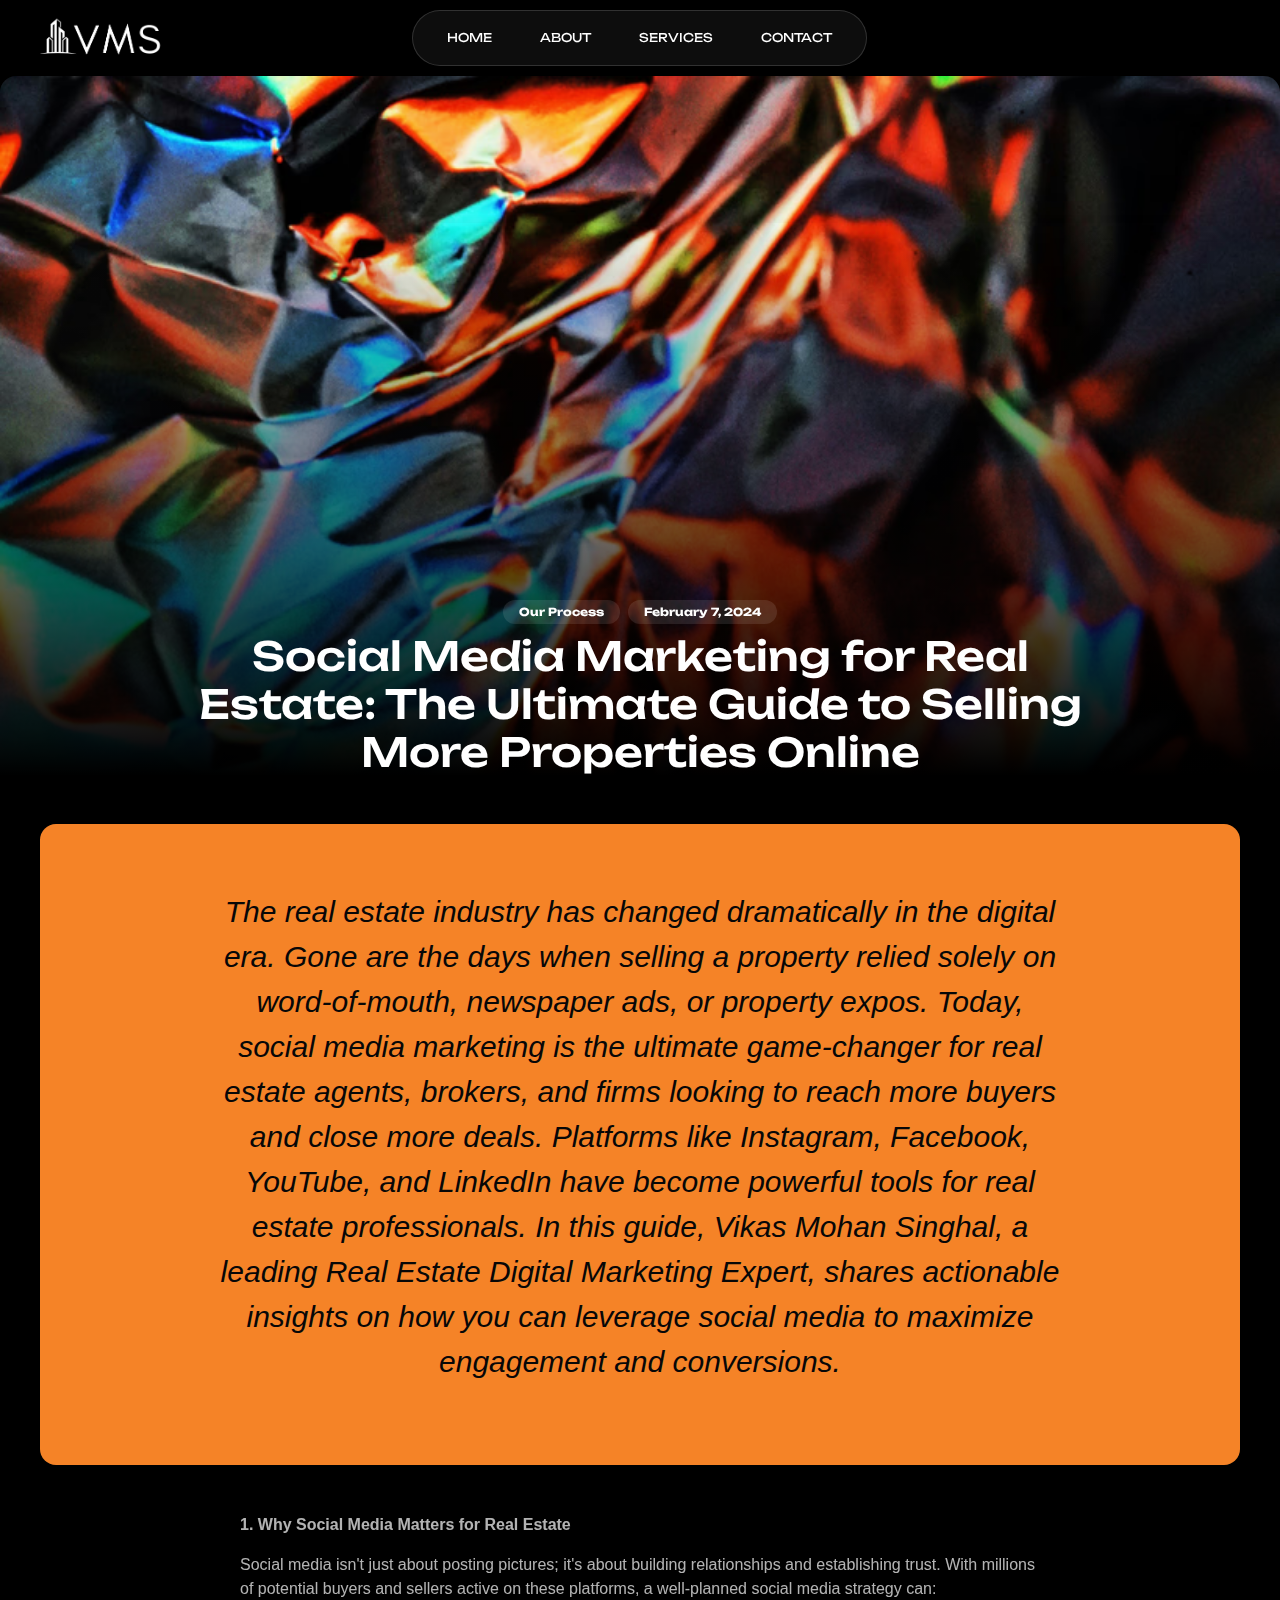
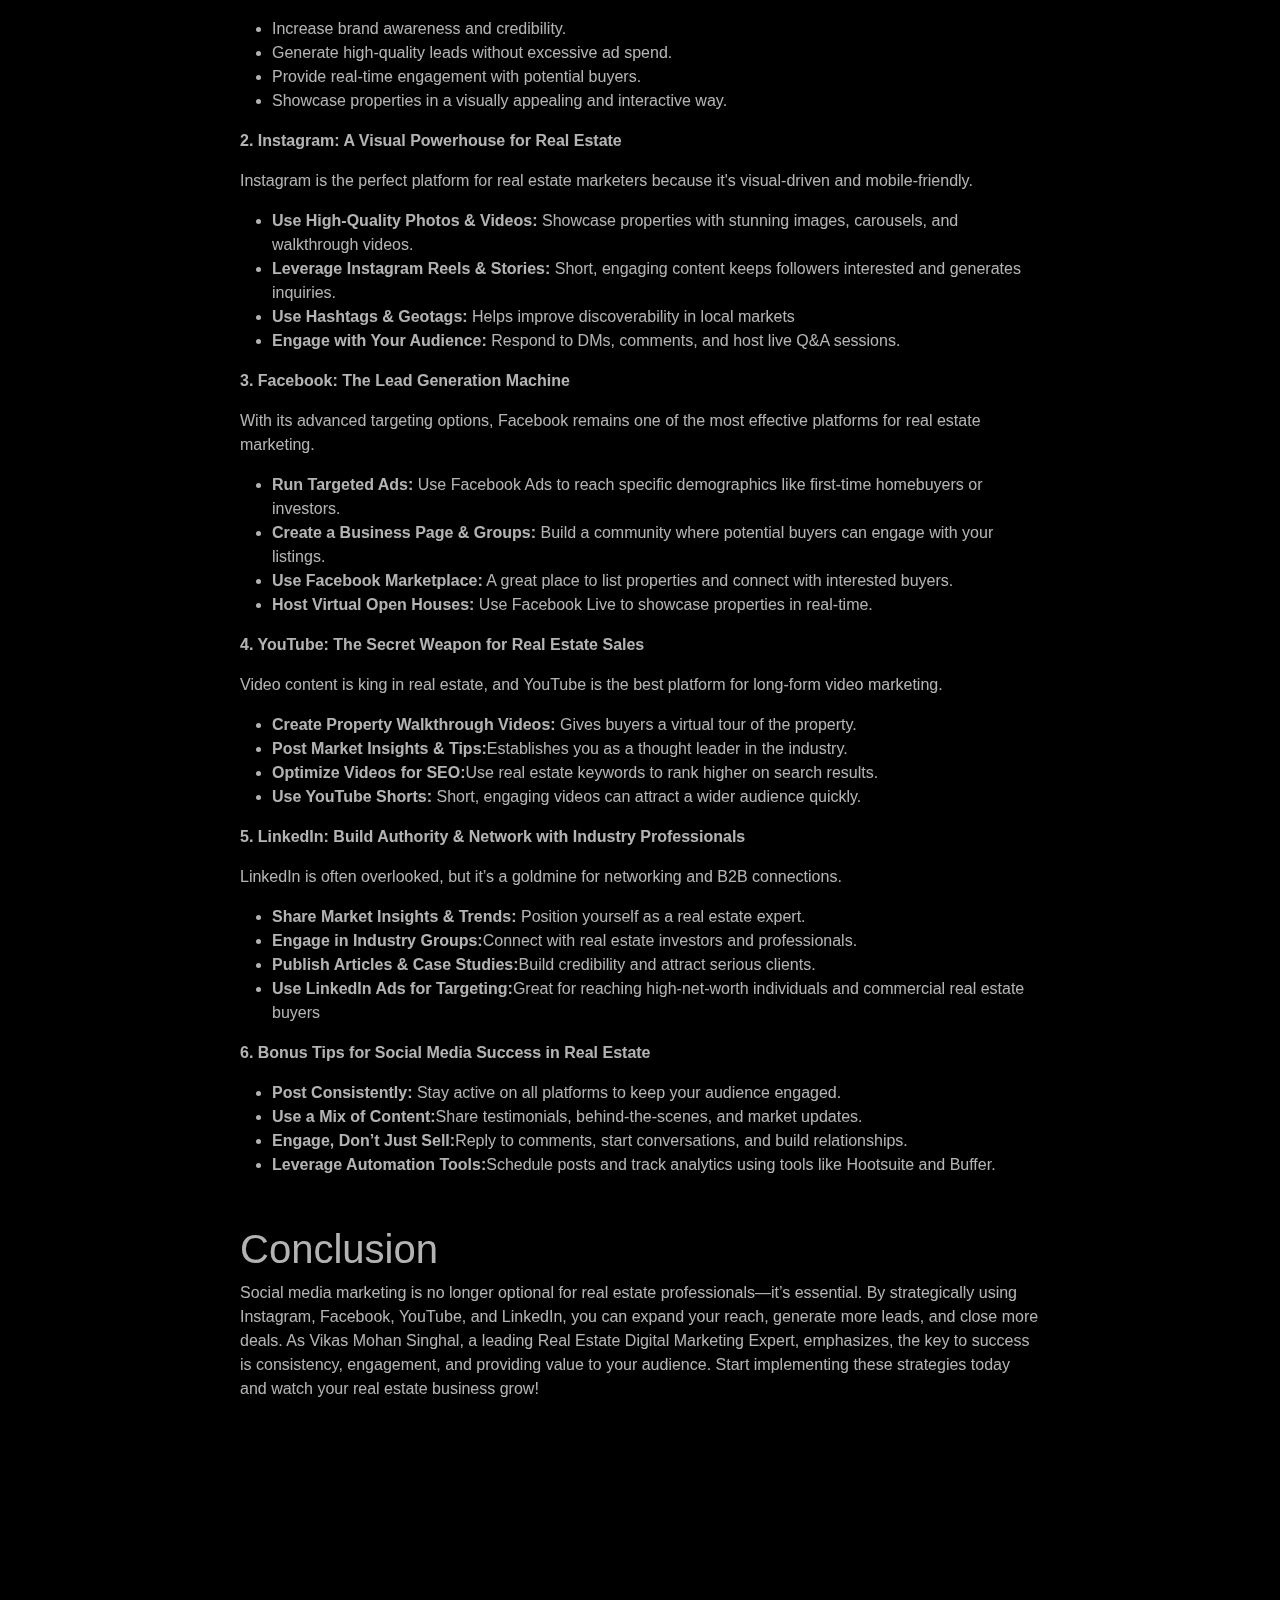
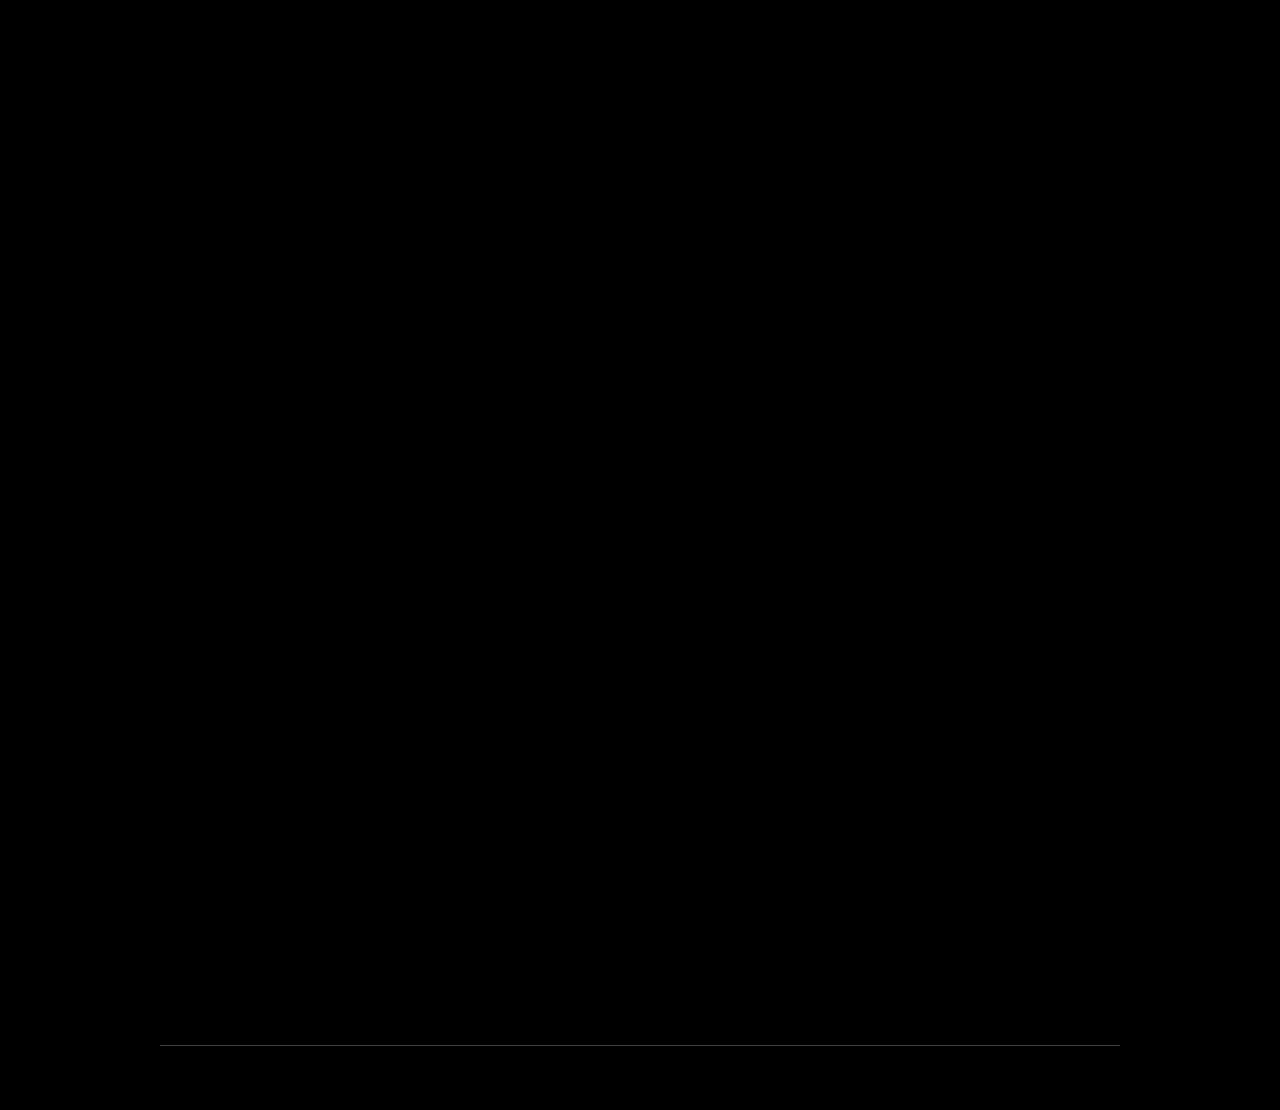
<file: blog2.html>
<!DOCTYPE html>
<html lang="en">
  <head>
    <!-- Google tag (gtag.js) -->
    <script async src="https://www.googletagmanager.com/gtag/js?id=G-R71WPLVG6J"></script>
    <script>
      window.dataLayer = window.dataLayer || [];
      function gtag() {
        dataLayer.push(arguments);
      }
      gtag("js", new Date());

      gtag("config", "G-R71WPLVG6J");
    </script>
    <meta charset="utf-8" />
    <link rel="icon" type="image/x-icon" sizes="180x180" href="images/fav.png">
    <meta name="viewport" content="width=device-width, initial-scale=1" />
    <link rel="preconnect" href="https://fonts.googleapis.com" />
    <link rel="preconnect" href="https://fonts.gstatic.com" crossorigin />
    <link href="https://fonts.googleapis.com/css2?family=Unbounded:wght@200..900&display=swap" rel="stylesheet" />
    <link rel="stylesheet" href="css/bootstrap.min.css" />
    <link href="css/aos.css" rel="stylesheet" />
    <link rel="stylesheet" href="css/slick-theme.css" />
    <link rel="stylesheet" href="css/slick.css" />
    <link rel="stylesheet" href="css/style.css" />
    <title>Vikas Mohan Singhal- Real Estate Digital Marketing Expert</title>
    <meta name="p:domain_verify" content="2ae36443cd401295d0958070add9d771"/>
    <meta name="title" content="Real Estate Digital Marketing Expert - Vikas Mohan Singhal | Boost Your Property Sales" />
    <meta name="description" content="Unlock the potential of your real estate business with Vikas Mohan Singhal, a leading expert in real estate digital marketing. Specialized strategies to grow your brand, attract clients, and close more deals in India." />
    <meta name="keywords" content="Real Estate Marketing Expert, Real Estate Digital Marketing Expert, Digital Marketing for Real Estate, Real Estate Agent Digital Marketing, Property Marketing India, Real Estate SEO India, Real Estate Social Media Marketing, Real Estate Online Branding, Digital Marketing" />
 
 <!-- Person Schema -->
 <script type="application/ld+json">
  {
    "@context": "https://schema.org/",
    "@type": "Person",
    "name": "Vikas Mohan Singhal",
    "url": "https://vikasmohansinghal.in/",
    "image": "https://vikasmohansinghal.in/",
    "sameAs": "https://vikasmohansinghal.in/",
    "jobTitle": "Real Estate Digital Marketing Expert",
    "worksFor": {
      "@type": "Organization",
      "name": "Vikas Mohan Singhal"
    }
  }
  </script>

  <!-- Organization Schema -->
  <script type="application/ld+json">
  {
    "@context": "https://schema.org",
    "@type": "Organization",
    "name": "Vikas Mohan Singhal",
    "alternateName": "Vikas Mohan Singhal",
    "url": "https://vikasmohansinghal.in/",
    "logo": "https://vikasmohansinghal.in/",
    "sameAs": [
      "https://www.youtube.com/@VikasMohanSinghal",
      "https://www.instagram.com/vikasmohansinghal/",
      "https://x.com/VikasSingh92368",
      "https://www.facebook.com/profile.php?id=61571925676177",
      "https://in.pinterest.com/vikasmohansinghal9/",
      "https://vikasmohansinghal.in/"
    ]
  }
  </script>

  <!-- Local Business Schema -->
  <script type="application/ld+json">
  {
    "@context": "https://schema.org",
    "@type": "ProfessionalService",
    "name": "Vikas Mohan Singhal",
    "image": "https://vikasmohansinghal.in/",
    "@id": "",
    "url": "https://vikasmohansinghal.in/",
    "telephone": "+91 8534918070",
    "address": {
      "@type": "PostalAddress",
      "streetAddress": "15 Sharad Vihar",
      "addressLocality": "New Delhi",
      "postalCode": "110092",
      "addressCountry": "IN"
    },
    "openingHoursSpecification": {
      "@type": "OpeningHoursSpecification",
      "dayOfWeek": [
        "Monday",
        "Tuesday",
        "Wednesday",
        "Thursday",
        "Friday",
        "Saturday",
        "Sunday"
      ],
      "opens": "00:00",
      "closes": "23:59"
    },
    "sameAs": [
      "https://www.facebook.com/profile.php?id=61571925676177",
      "https://x.com/VikasSingh92368",
      "https://www.instagram.com/vikasmohansinghal/",
      "https://www.youtube.com/@VikasMohanSinghal",
      "https://in.pinterest.com/vikasmohansinghal9/",
      "https://vikasmohansinghal.in/"
    ]
  }
  </script>

  </head>
  <body class="pb-5" onload="window.scrollTo(0, 0);">
    <!-- Header section start -->
    <header class="sticky-top top-0">
      <nav class="navbar navbar-expand-md py-0">
        <div class="container-fluid">
          <!-- <a class="navbar-brand" href="#"><img src="images/logo.png" class="object-fit-contain" width="152" height="44"></a> -->
          <a class="navbar-brand" href="index.html"><img src="images/white-Logo.png" class="object-fit-contain" height="44" alt="logo" /></a>
          <button class="navbar-toggler border border-white" type="button" data-bs-toggle="collapse" data-bs-target="#navbarSupportedContent" aria-controls="navbarSupportedContent" aria-expanded="false" aria-label="Toggle navigation">
            <span>
              <svg xmlns="http://www.w3.org/2000/svg" width="24" height="24" viewBox="0 0 24 24" fill="none" stroke="currentColor" stroke-width="2" stroke-linecap="round" stroke-linejoin="round" class="lucide lucide-menu">
                <line x1="4" x2="20" y1="12" y2="12" />
                <line x1="4" x2="20" y1="6" y2="6" />
                <line x1="4" x2="20" y1="18" y2="18" />
              </svg>
            </span>
          </button>
          <div class="collapse navbar-collapse" id="navbarSupportedContent">
            <ul class="navbar-nav mx-auto rounded-pill" headerNav>
              <li class="nav-item px-3">
                <a href="javascript:void(0)" onclick="goToPage('home')" class="nav-link text-white f-12 active " data-target="home">HOME</a>
              </li>
              <li class="nav-item px-3">
                <a href="javascript:void(0)" onclick="goToPage('about')" class="nav-link text-white f-12 " data-target="about">ABOUT</a>
              </li>
              <li class="nav-item px-3">
                <a href="javascript:void(0)" onclick="goToPage('services')" class="nav-link text-white f-12 " data-target="services">SERVICES</a>
              </li>
              <li class="nav-item px-3">
                <a href="javascript:void(0)" class="nav-link text-white f-12 " data-target="contact">CONTACT</a>
              </li>
            </ul>
            <button class="btn bg-warning rounded-pill f-12 mt-2 mt-md-0 invisible" type="button">TEMPLATE</button>
          </div>
        </div>
      </nav>
    </header>
    <!-- Header section end -->


    <div class="blog-page">
      
      <div data-aos="fade-down" data-aos-duration="1" data-aos-offset="200">
        <div class="position-relative blog-banner">
          <div class="image position-relative">
            <img src="images/blog.png" alt="blogImg" class="w-100 h-100 object-fit-cover rounded-4" />
            <div class="shadow"></div>
          </div>
          <div class="content position-absolute bottom-0">
            <div class="d-flex mb-2 justify-content-center">
              <p class="f-11 rounded-pill py-1 px-3 blog-date me-2 mb-0 rounded-box">
                <span class="text-white fw-bold">Our Process</span>
              </p>
              <p class="f-11 rounded-pill py-1 px-3 blog-date mb-0 rounded-box">
                <span class="text-white fw-bold">February 7, 2024</span>
              </p>
            </div>
            <h1 class="disc text-center w-75 mx-auto mb-0">Social Media Marketing for Real Estate: The Ultimate Guide to Selling More Properties Online
            </h1>
          </div>
        </div>

        <div class="bg-warning blog-info rounded-4 my-md-5 my-3">
          <p class="mx-auto text-center w-75">The real estate industry has changed dramatically in the digital era. Gone are the days when selling a property relied solely on word-of-mouth, newspaper ads, or property expos. Today, social media marketing is the ultimate game-changer for real estate agents, brokers, and firms looking to reach more buyers and close more deals. Platforms like Instagram, Facebook, YouTube, and LinkedIn have become powerful tools for real estate professionals. In this guide, Vikas Mohan Singhal, a leading Real Estate Digital Marketing Expert, shares actionable insights on how you can leverage social media to maximize engagement and conversions.
          </p>
        </div>

        <div class="detail mx-md-auto mx-3">
          
          <strong class="mb-3 d-block">1. Why Social Media Matters for Real Estate</strong>
          <p>Social media isn't just about posting pictures; it's about building relationships and establishing trust. With millions of potential buyers and sellers active on these platforms, a well-planned social media strategy can:</p>

          <ul>
            <li>Increase brand awareness and credibility.</li>
            <li>Generate high-quality leads without excessive ad spend.</li>
            <li>Provide real-time engagement with potential buyers.</li>
            <li>Showcase properties in a visually appealing and interactive way.</li>
          </ul>

          <strong class="d-block mb-3">2. Instagram: A Visual Powerhouse for Real Estate</strong>
          <p>Instagram is the perfect platform for real estate marketers because it's visual-driven and mobile-friendly.</p>
          <ul>
            <li><strong>Use High-Quality Photos & Videos:</strong> Showcase properties with stunning images, carousels, and walkthrough videos.</li>
            <li><strong>Leverage Instagram Reels & Stories:</strong> Short, engaging content keeps followers interested and generates inquiries.</li>
            <li><strong>Use Hashtags & Geotags:</strong> Helps improve discoverability in local markets</li>
            <li><strong>Engage with Your Audience:</strong> Respond to DMs, comments, and host live Q&A sessions.</li>
          </ul>
          
          <strong class="d-block mb-3">3. Facebook: The Lead Generation Machine</strong>
          <p>With its advanced targeting options, Facebook remains one of the most effective platforms for real estate marketing.</p>
          <ul>
            <li><strong>Run Targeted Ads:</strong> Use Facebook Ads to reach specific demographics like first-time homebuyers or investors.</li>
            <li><strong>Create a Business Page & Groups:</strong>  Build a community where potential buyers can engage with your listings.</li>
            <li><strong>Use Facebook Marketplace:</strong>  A great place to list properties and connect with interested buyers.</li>
            <li><strong>Host Virtual Open Houses:</strong> Use Facebook Live to showcase properties in real-time.</li>
          </ul>
          
          <strong class="d-block mb-3">4. YouTube: The Secret Weapon for Real Estate Sales</strong>
          <p>Video content is king in real estate, and YouTube is the best platform for long-form video marketing.</p>
          <ul>
            <li><strong>Create Property Walkthrough Videos:</strong> Gives buyers a virtual tour of the property.</li>
            <li><strong>Post Market Insights & Tips:</strong>Establishes you as a thought leader in the industry.</li>
            <li><strong>Optimize Videos for SEO:</strong>Use real estate keywords to rank higher on search results.</li>
            <li><strong>Use YouTube Shorts:</strong> Short, engaging videos can attract a wider audience quickly.</li>
          </ul>
          
          <strong class="d-block mb-3">5. LinkedIn: Build Authority & Network with Industry Professionals</strong>
          <p>LinkedIn is often overlooked, but it’s a goldmine for networking and B2B connections.</p>
          <ul>
            <li><strong>Share Market Insights & Trends:</strong> Position yourself as a real estate expert.</li>
            <li><strong>Engage in Industry Groups:</strong>Connect with real estate investors and professionals.</li>
            <li><strong>Publish Articles & Case Studies:</strong>Build credibility and attract serious clients.</li>
            <li><strong>Use LinkedIn Ads for Targeting:</strong>Great for reaching high-net-worth individuals and commercial real estate buyers</li>
          </ul>
          
          <strong class="d-block mb-3">6. Bonus Tips for Social Media Success in Real Estate</strong>
          <ul>
            <li><strong>Post Consistently:</strong> Stay active on all platforms to keep your audience engaged.</li>
            <li><strong>Use a Mix of Content:</strong>Share testimonials, behind-the-scenes, and market updates.</li>
            <li><strong>Engage, Don’t Just Sell:</strong>Reply to comments, start conversations, and build relationships.</li>
            <li><strong>Leverage Automation Tools:</strong>Schedule posts and track analytics using tools like Hootsuite and Buffer.</li>
          </ul>
          
          <h1 class="mt-5">Conclusion</h1>
          <p>Social media marketing is no longer optional for real estate professionals—it’s essential. By strategically using Instagram, Facebook, YouTube, and LinkedIn, you can expand your reach, generate more leads, and close more deals. As Vikas Mohan Singhal, a leading Real Estate Digital Marketing Expert, emphasizes, the key to success is consistency, engagement, and providing value to your audience. Start implementing these strategies today and watch your real estate business grow!
          </p>
        </div>
      </div>

    </div>
  
    <!-- Blog section End -->

    <!-- talk section start -->
    <section class="footer-section" id="contact" data-aos="fade-down" data-aos-duration="1" data-aos-offset="200">
      <div class="row align-items-center">
        <div class="col-md-6 col-12">
          <h1 class="form-title">
            Let's <br />
            <span class="text-warning">Talk!</span>
          </h1>
        </div>

        <div class="col-md-6 col-12">

          <form class="d-flex flex-column flex-nowrap justify-content-center form" id="contactVForm">
            <div class="">
                <label for="inputName" class="form-label f-12">Name</label>
                <input type="text" class="form-control" id="inputName" name="name" placeholder="Enter your name" required />
            </div>
            <div class="">
                <label for="inputEmail" class="form-label f-12">Email</label>
                <input type="email" class="form-control" id="inputEmail" name="email" placeholder="Enter your email" required />
            </div>
            <div class="">
                <label for="inputTextarea" class="form-label f-12">Message</label>
                <textarea class="form-control" id="inputTextarea" name="message" placeholder="Write your message" required></textarea>
            </div>
        
            <button type="submit" class="btn btn-primary bg-warning text-dark submit-btn">Submit</button>
        </form>
        <!-- <script type="application/ld+json">
          {
            "@context": "https://schema.org",
            "@type": "ContactPage",
            "name": "Contact Us",
            "url": "https://www.vikasmohansinghal.in/", 
            "contactOption": {
              "@type": "ContactPoint",
              "contactType": "Customer Service",
              "telephone": "+91 85349 18070",
              "email": "vikasmohansinghal9@gmail.com"
            }
          }
          </script> -->
        
        <p id="responseMessage2"></p>
        
        <!-- Link to your JavaScript file -->
        <script src="js/main.js"></script>
        </div>
      </div>

      <div class="footer-link-section commoncss">
        <div class="row">
          <div class="col-md-7 col-12">
            <div class="info-box w-75 mb-2 commoncss">
              <span class="icon mb-2 d-inline-block"
                ><svg xmlns="http://www.w3.org/2000/svg" viewBox="0 0 256 256" focusable="false" color="var(--token-4fdd7769-e1d0-45b2-8e3d-fe484baba321, rgb(232, 84, 66))" style="user-select: none; width: 100%; height: 100%; display: inline-block; fill: var(--token-4fdd7769-e1d0-45b2-8e3d-fe484baba321, rgb(232, 84, 66)); color: var(--token-4fdd7769-e1d0-45b2-8e3d-fe484baba321, rgb(232, 84, 66)); flex-shrink: 0">
                  <g color="var(--token-4fdd7769-e1d0-45b2-8e3d-fe484baba321, rgb(232, 84, 66))" weight="regular"><path d="M224,48H32a8,8,0,0,0-8,8V192a16,16,0,0,0,16,16H216a16,16,0,0,0,16-16V56A8,8,0,0,0,224,48Zm-96,85.15L52.57,64H203.43ZM98.71,128,40,181.81V74.19Zm11.84,10.85,12,11.05a8,8,0,0,0,10.82,0l12-11.05,58,53.15H52.57ZM157.29,128,216,74.18V181.82Z"></path></g></svg
              ></span>
              <a href="mailto:vikasmohansinghal9@gmail.com" class="footer-link d-block">vikasmohansinghal9@gmail.com </a>
            </div>
            <div class="info-box w-75 mb-2 commoncss">
              <span class="icon mb-2 d-inline-block"
                ><svg xmlns="http://www.w3.org/2000/svg" viewBox="0 0 256 256" focusable="false" color="var(--token-4fdd7769-e1d0-45b2-8e3d-fe484baba321, rgb(232, 84, 66))" style="user-select: none; width: 100%; height: 100%; display: inline-block; fill: var(--token-4fdd7769-e1d0-45b2-8e3d-fe484baba321, rgb(232, 84, 66)); color: var(--token-4fdd7769-e1d0-45b2-8e3d-fe484baba321, rgb(232, 84, 66)); flex-shrink: 0">
                  <g color="var(--token-4fdd7769-e1d0-45b2-8e3d-fe484baba321, rgb(232, 84, 66))" weight="regular"><path d="M222.37,158.46l-47.11-21.11-.13-.06a16,16,0,0,0-15.17,1.4,8.12,8.12,0,0,0-.75.56L134.87,160c-15.42-7.49-31.34-23.29-38.83-38.51l20.78-24.71c.2-.25.39-.5.57-.77a16,16,0,0,0,1.32-15.06l0-.12L97.54,33.64a16,16,0,0,0-16.62-9.52A56.26,56.26,0,0,0,32,80c0,79.4,64.6,144,144,144a56.26,56.26,0,0,0,55.88-48.92A16,16,0,0,0,222.37,158.46ZM176,208A128.14,128.14,0,0,1,48,80,40.2,40.2,0,0,1,82.87,40a.61.61,0,0,0,0,.12l21,47L83.2,111.86a6.13,6.13,0,0,0-.57.77,16,16,0,0,0-1,15.7c9.06,18.53,27.73,37.06,46.46,46.11a16,16,0,0,0,15.75-1.14,8.44,8.44,0,0,0,.74-.56L168.89,152l47,21.05h0s.08,0,.11,0A40.21,40.21,0,0,1,176,208Z"></path></g></svg
              ></span>
              <a href="tel:+91 85349 18070" class="footer-link d-block">+91 85349 18070 </a>
            </div>
            <div class="info-box w-75 mb-2 commoncss">
              <span class="icon mb-2 d-inline-block"
                ><svg xmlns="http://www.w3.org/2000/svg" viewBox="0 0 256 256" focusable="false" color="var(--token-4fdd7769-e1d0-45b2-8e3d-fe484baba321, rgb(232, 84, 66))" style="user-select: none; width: 100%; height: 100%; display: inline-block; fill: var(--token-4fdd7769-e1d0-45b2-8e3d-fe484baba321, rgb(232, 84, 66)); color: var(--token-4fdd7769-e1d0-45b2-8e3d-fe484baba321, rgb(232, 84, 66)); flex-shrink: 0">
                  <g color="var(--token-4fdd7769-e1d0-45b2-8e3d-fe484baba321, rgb(232, 84, 66))" weight="regular"><path d="M128,64a40,40,0,1,0,40,40A40,40,0,0,0,128,64Zm0,64a24,24,0,1,1,24-24A24,24,0,0,1,128,128Zm0-112a88.1,88.1,0,0,0-88,88c0,31.4,14.51,64.68,42,96.25a254.19,254.19,0,0,0,41.45,38.3,8,8,0,0,0,9.18,0A254.19,254.19,0,0,0,174,200.25c27.45-31.57,42-64.85,42-96.25A88.1,88.1,0,0,0,128,16Zm0,206c-16.53-13-72-60.75-72-118a72,72,0,0,1,144,0C200,161.23,144.53,209,128,222Z"></path></g></svg
              ></span>
              <a href="" class="footer-link d-block">15 Sharad Vihar Delhi 110092</a>
            </div>
          </div>
          <div class="col-md-5 col-12">
            <div class="d-flex">
              <div class="menu-section">
                <ul class="list-group list-group-flush">
                  <li class="list-group-item text-warning title mb-1">Menu</li>
                  <li class="list-group-item"><a onclick="goToPage('home')"  data-target="home">Home </a></li>
                  <li class="list-group-item"><a href="javascript:void(0)" onclick="goToPage('about')"  data-target="about">About</a></li>
                  <li class="list-group-item"><a href="javascript:void(0)" onclick="goToPage('services')"  data-target="services">Services</a></li>
                  <li class="list-group-item"><a href="javascript:void(0)"  data-target="contact">Contact</a></li>
                </ul>
              </div>
              <div class="menu-section">
                <ul class="list-group list-group-flush">
                  <li class="list-group-item text-warning title mb-1">Services</li>
                  <li class="list-group-item"><a href="javascript:void(0)" onclick="goToPage('Real-Estate-Lead-Generation')" data-target="Real-Estate-Lead-Generation">Real Estate Lead Generation</a></li>
                  <li class="list-group-item"><a href="javascript:void(0)" onclick="goToPage('Website-Development')" data-target="Website-Development">Website Development</a></li>
                  <li class="list-group-item"><a href="javascript:void(0)"onclick="goToPage('Social-Media-Marketing')"  data-target="Social-Media-Marketing">Social Media Marketing</a></li>
                  <li class="list-group-item"><a href="javascript:void(0)" onclick="goToPage('Strategic-Planning')" data-target="Strategic-Planning">Strategic Planning</a></li>
                </ul>
              </div>
              <!-- <div class="menu-section">
                <ul class="list-group list-group-flush">
                  <li class="list-group-item text-warning title mb-1">Other Pages</li>
                  <li class="list-group-item"><a href="">License</a></li>
                  <li class="list-group-item"><a href="">404</a></li>
                </ul>
              </div> -->
            </div>
          </div>
        </div>
      </div>

      <div class="mt-2 commoncss social-media-box">
        <p class="text-warning title text-center">Follow us:</p>
        <div class="d-flex justify-content-center" style="gap: 10px">
          <a href="https://www.instagram.com/vikasmohansinghal/" class="media-icon rounded-4 d-flex align-items-center"
          ><svg xmlns="http://www.w3.org/2000/svg" viewBox="0 0 24 24"  focusable="false" color="var(--token-d9d01f21-7a47-443c-a8bc-56cdb453de6f, rgba(255, 255, 255, 0.8))" style="user-select: none; width: 100%; height: 100%; display: inline-block; fill: var(--token-d9d01f21-7a47-443c-a8bc-56cdb453de6f, rgba(255, 255, 255, 0.8)); color: var(--token-d9d01f21-7a47-443c-a8bc-56cdb453de6f, rgba(255, 255, 255, 0.8)); flex-shrink: 0">
            <path d="M12 2.2c3.1 0 3.5 0 4.8.1 1.4.1 2.4.5 3.1 1.1.7.6 1.2 1.7 1.3 3.1.1 1.3.1 1.7.1 4.8s0 3.5-.1 4.8c-.1 1.4-.6 2.4-1.3 3.1-.7.6-1.7 1-3.1 1.1-1.3.1-1.7.1-4.8.1s-3.5 0-4.8-.1c-1.4-.1-2.4-.5-3.1-1.1-.7-.6-1.2-1.7-1.3-3.1-.1-1.3-.1-1.7-.1-4.8s0-3.5.1-4.8c.1-1.4.6-2.4 1.3-3.1.7-.6 1.7-1 3.1-1.1C8.5 2.2 9 2.2 12 2.2zm0 1.6c-2.9 0-3.2 0-4.3.1-1.1.1-1.8.4-2.3.8-.5.4-.8.9-.9 1.6-.1 1.1-.1 1.4-.1 4.3s0 3.2.1 4.3c.1.7.4 1.3.9 1.7.5.4 1.2.7 2.3.8 1.1.1 1.4.1 4.3.1s3.2 0 4.3-.1c1.1-.1 1.8-.4 2.3-.8.5-.4.8-.9.9-1.7.1-1.1.1-1.4.1-4.3s0-3.2-.1-4.3c-.1-.7-.4-1.3-.9-1.6-.5-.4-1.2-.7-2.3-.8-1.1-.1-1.4-.1-4.3-.1zm0 3.7a4.3 4.3 0 1 0 0 8.6 4.3 4.3 0 0 0 0-8.6zm0 7.2a2.9 2.9 0 1 1 0-5.8 2.9 2.9 0 0 1 0 5.8zm6.1-7.5c-.4 0-.7-.2-.8-.5-.1-.3-.1-.7 0-1 .1-.3.4-.5.7-.5s.7.2.8.5c.1.3.1.7 0 1-.1.3-.4.5-.8.5z"/>
          </svg>
          </a>
          <a href="https://www.facebook.com/profile.php?id=61571925676177" class="media-icon rounded-4 d-flex align-items-center"
            ><svg xmlns="http://www.w3.org/2000/svg" viewBox="0 0 256 256" focusable="false" color="var(--token-d9d01f21-7a47-443c-a8bc-56cdb453de6f, rgba(255, 255, 255, 0.8))" style="user-select: none; width: 100%; height: 100%; display: inline-block; fill: var(--token-d9d01f21-7a47-443c-a8bc-56cdb453de6f, rgba(255, 255, 255, 0.8)); color: var(--token-d9d01f21-7a47-443c-a8bc-56cdb453de6f, rgba(255, 255, 255, 0.8)); flex-shrink: 0">
              <g color="var(--token-d9d01f21-7a47-443c-a8bc-56cdb453de6f, rgba(255, 255, 255, 0.8))" weight="fill"><path d="M232,128a104.16,104.16,0,0,1-91.55,103.26,4,4,0,0,1-4.45-4V152h24a8,8,0,0,0,8-8.53,8.17,8.17,0,0,0-8.25-7.47H136V112a16,16,0,0,1,16-16h16a8,8,0,0,0,8-8.53A8.17,8.17,0,0,0,167.73,80H152a32,32,0,0,0-32,32v24H96a8,8,0,0,0-8,8.53A8.17,8.17,0,0,0,96.27,152H120v75.28a4,4,0,0,1-4.44,4A104.15,104.15,0,0,1,24.07,124.09c2-54,45.74-97.9,99.78-100A104.12,104.12,0,0,1,232,128Z"></path></g></svg
          ></a>
          <a href="https://x.com/VikasSingh92368" class="media-icon rounded-4 d-flex align-items-center"
            ><svg xmlns="http://www.w3.org/2000/svg" x="0px" y="0px" width="25" height="25" viewBox="0,0,256,256">
              <g fill="#ffffff" fill-rule="nonzero" stroke="none" stroke-width="1" stroke-linecap="butt" stroke-linejoin="miter" stroke-miterlimit="10" stroke-dasharray="" stroke-dashoffset="0" font-family="none" font-weight="none" font-size="none" text-anchor="none" style="mix-blend-mode: normal">
                <g transform="scale(5.12,5.12)"><path d="M5.91992,6l14.66211,21.375l-14.35156,16.625h3.17969l12.57617,-14.57812l10,14.57813h12.01367l-15.31836,-22.33008l13.51758,-15.66992h-3.16992l-11.75391,13.61719l-9.3418,-13.61719zM9.7168,8h7.16406l23.32227,34h-7.16406z"></path></g>
              </g></svg
          ></a>

          <a href="https://www.youtube.com/@VikasMohanSinghal" class="media-icon rounded-4 d-flex align-items-center">
            <svg xmlns="http://www.w3.org/2000/svg" viewBox="0 0 576 576" focusable="false" color="var(--token-d9d01f21-7a47-443c-a8bc-56cdb453de6f, rgba(255, 255, 255, 0.8))" style="user-select: none; width: 100%; height: 100%; display: inline-block; fill: var(--token-d9d01f21-7a47-443c-a8bc-56cdb453de6f, rgba(255, 255, 255, 0.8)); color: var(--token-d9d01f21-7a47-443c-a8bc-56cdb453de6f, rgba(255, 255, 255, 0.8)); flex-shrink: 0">
              <path d="M549.1 124.3C537.6 97.3 512.6 80 485.4 80H90.6C63.4 80 38.4 97.3 26.9 124.3 10.1 147.3 0 181.8 0 216.6v142.8c0 34.8 10.1 69.3 26.9 92.3 11.5 27 36.5 44.3 63.6 44.3h394.8c27.1 0 52.1-17.3 63.6-44.3 16.8-23 26.9-57.5 26.9-92.3V216.6c0-34.8-10.1-69.3-26.9-92.3zM230.4 359.4V215.8l145.3 71.8-145.3 71.8z"></path>
            </svg>
          </a>
          
          
        </div>

        <form class="text-center mt-3 newsletter" id="contactVForm2">
          <input type="email"  id="inputEmail1" name="email"  required placeholder="name@gmail.com" class="rounded-4" />
          <button type="submit" class="bg-warning f-14 rounded-4 mt-md-0 mt-2">Subscribe for newsletter</button>
        </form>
      </div>
      <p id="responseMessage"></p>
    </section>
    
    <!-- Loader -->
    <div id="loader" style="display: none;">
    <div class="loader-spinner"></div>
    </div>

    <!-- Toaster -->
    <div id="toaster" style="display: none;">
    <span id="toaster-message"></span>
    </div>
    <!-- talk section end -->

    <hr class="w-75 mx-auto mt-3" />

    <script src="js/bootstrap.bundle.min.js"></script>

    <script src="js/aos.js"></script>
    <script src="js/jquery.min.js"></script>

    <script src="js/slick.min.js"></script>
    <script src="js/main.js"></script>
    <script>
      function goToPage(value) {
        // Set the local storage item
        localStorage.setItem('redirectTo', value); // Adjust key and value as needed
      
        // Redirect to the homepage
       
        window.location.href = './'; // Relative to the current directory

      }
    </script>
  </body>
</html>
</file>
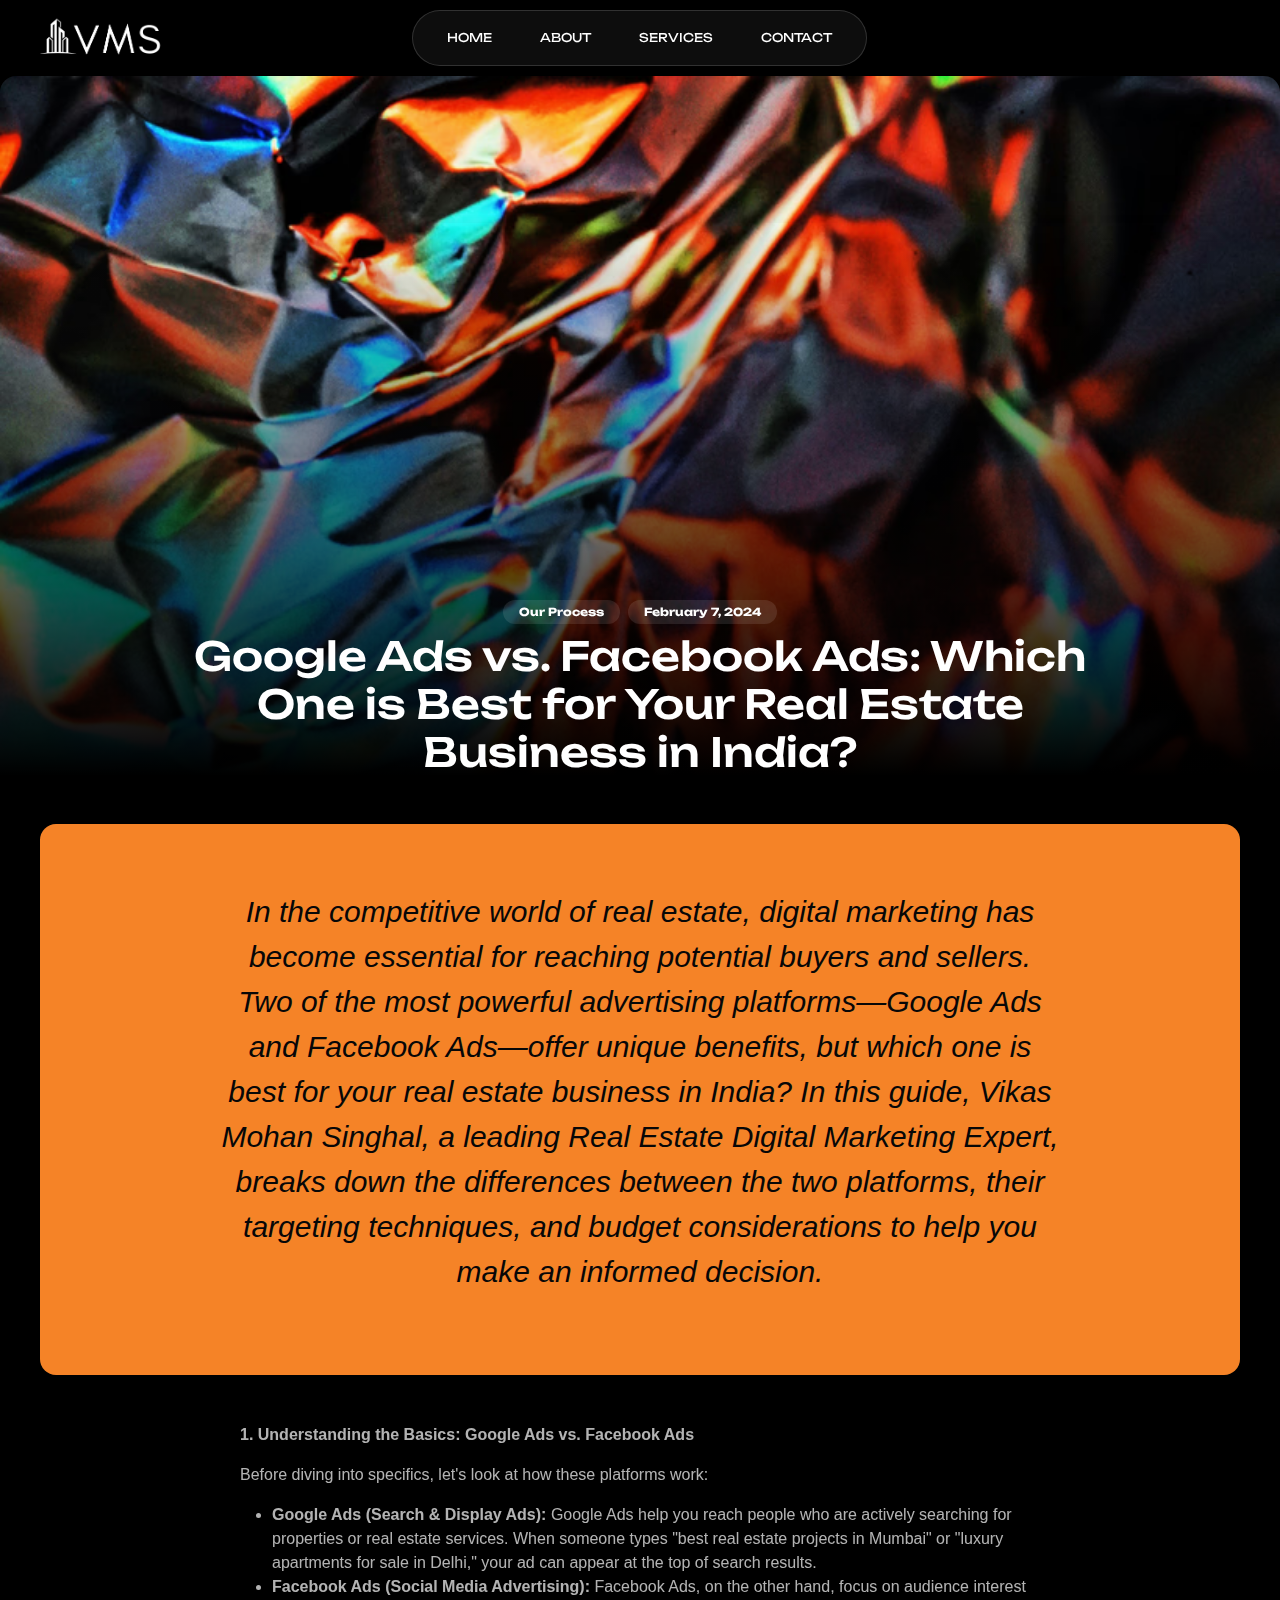
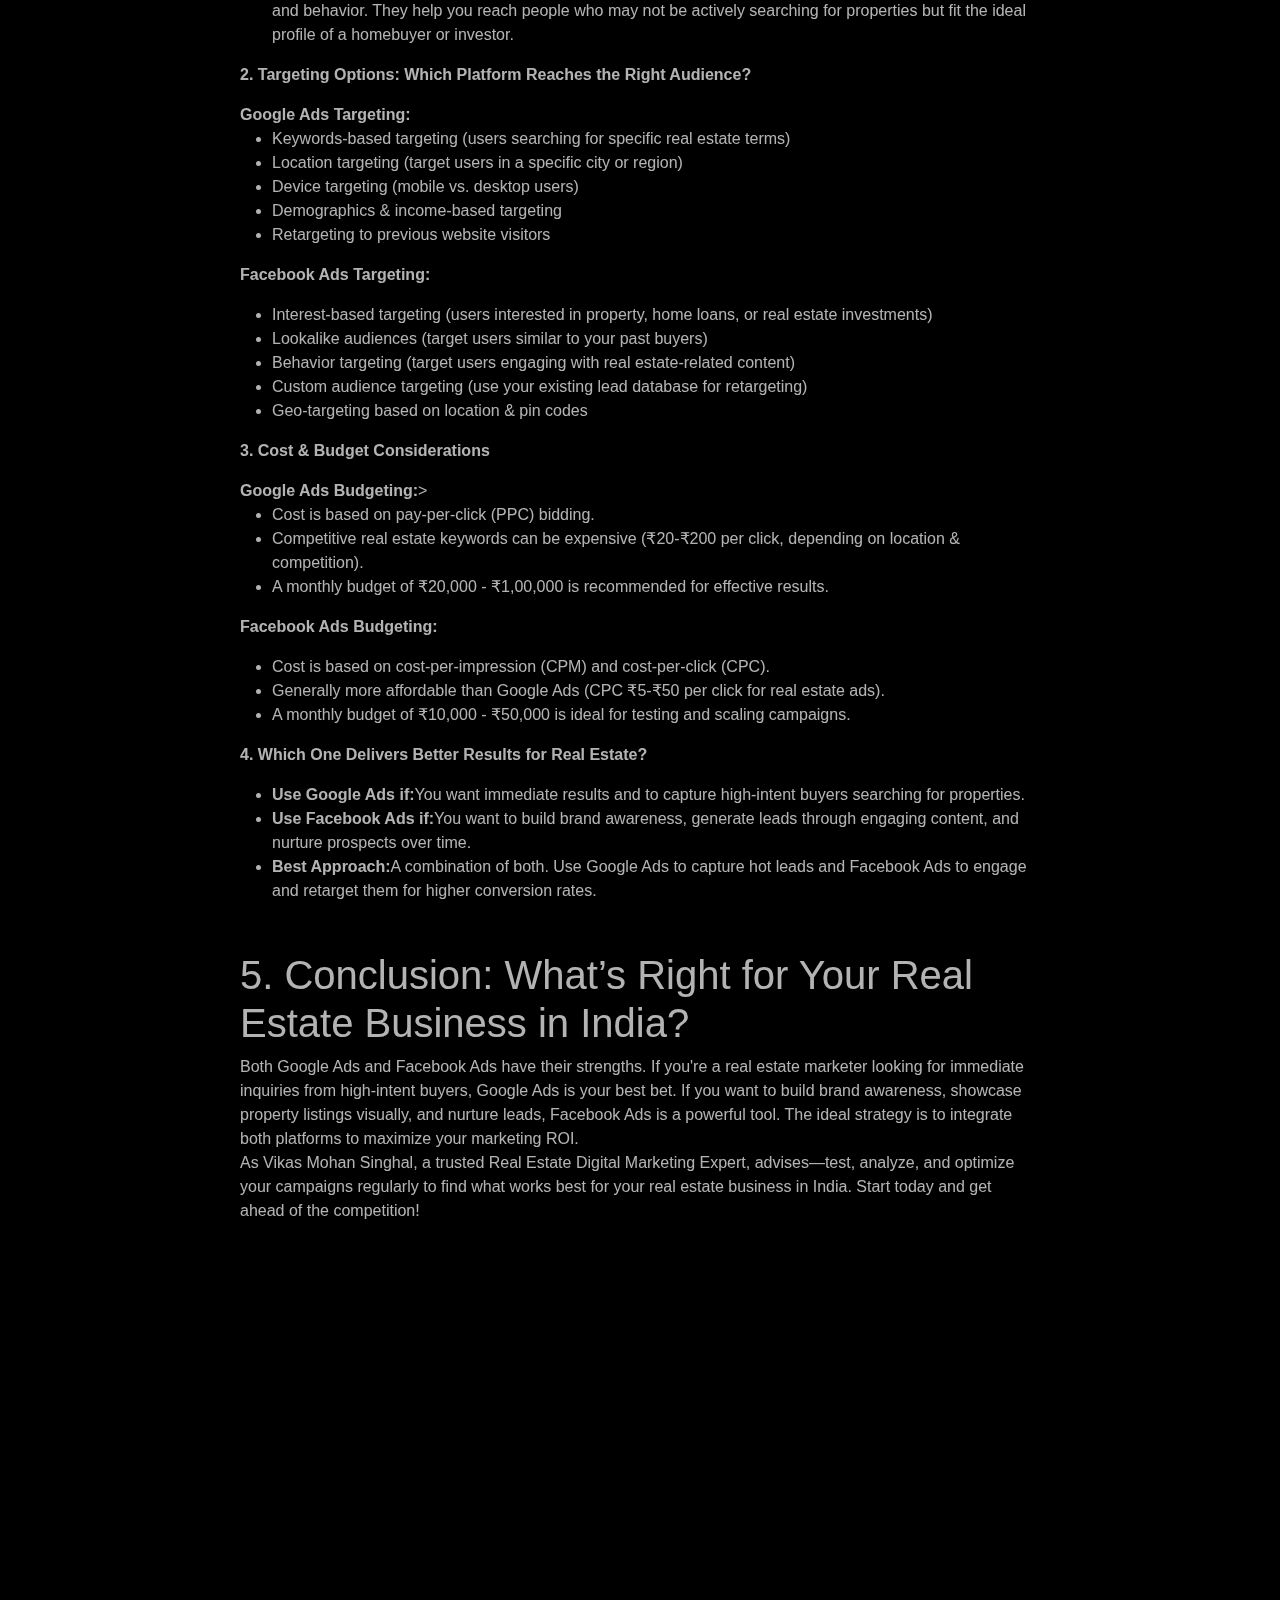
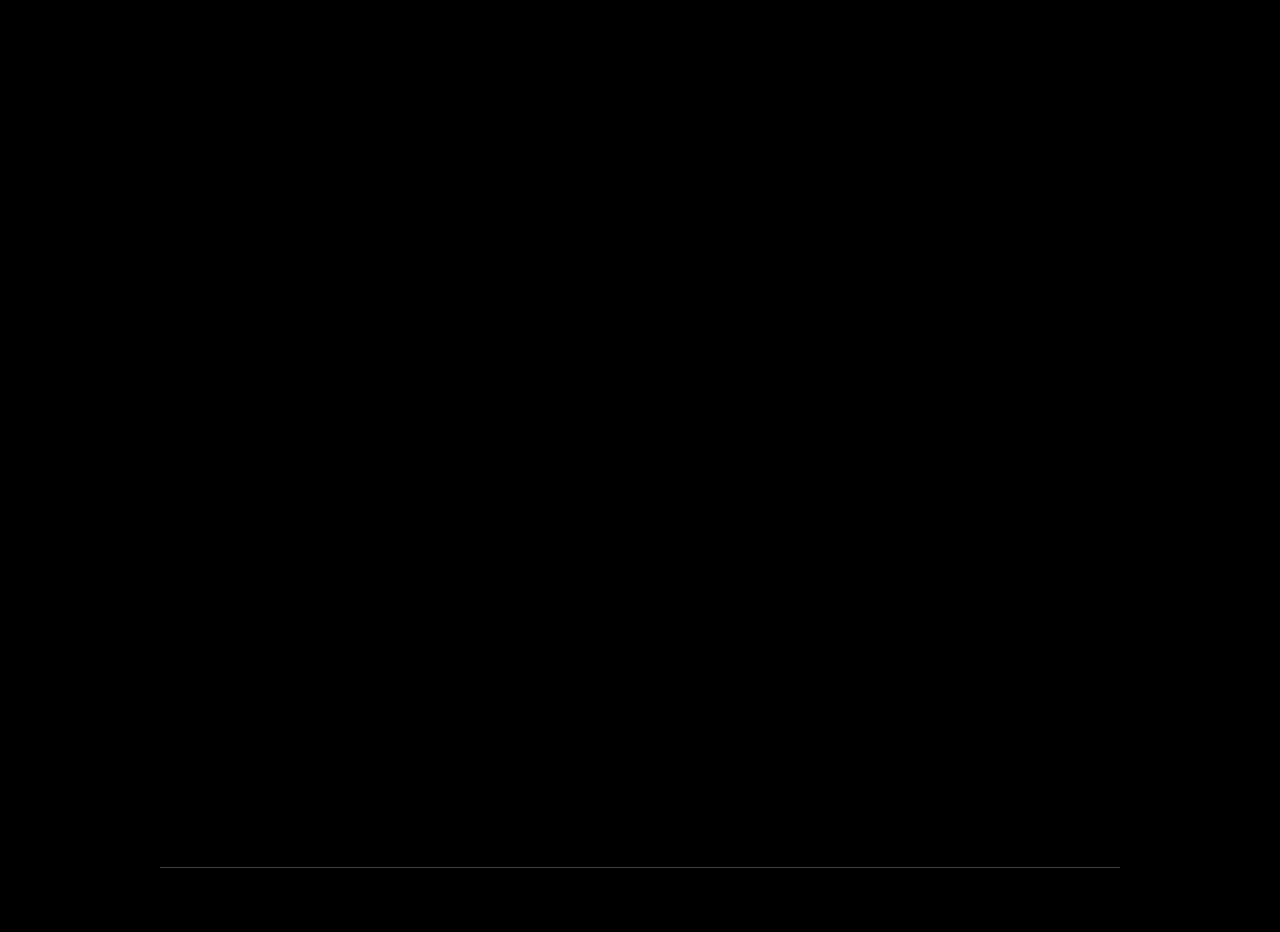
<file: blog3.html>
<!DOCTYPE html>
<html lang="en">
  <head>
    <!-- Google tag (gtag.js) -->
    <script async src="https://www.googletagmanager.com/gtag/js?id=G-R71WPLVG6J"></script>
    <script>
      window.dataLayer = window.dataLayer || [];
      function gtag() {
        dataLayer.push(arguments);
      }
      gtag("js", new Date());

      gtag("config", "G-R71WPLVG6J");
    </script>
    <meta charset="utf-8" />
    <link rel="icon" type="image/x-icon" sizes="180x180" href="images/fav.png">
    <meta name="viewport" content="width=device-width, initial-scale=1" />
    <link rel="preconnect" href="https://fonts.googleapis.com" />
    <link rel="preconnect" href="https://fonts.gstatic.com" crossorigin />
    <link href="https://fonts.googleapis.com/css2?family=Unbounded:wght@200..900&display=swap" rel="stylesheet" />
    <link rel="stylesheet" href="css/bootstrap.min.css" />
    <link href="css/aos.css" rel="stylesheet" />
    <link rel="stylesheet" href="css/slick-theme.css" />
    <link rel="stylesheet" href="css/slick.css" />
    <link rel="stylesheet" href="css/style.css" />
    <title>Vikas Mohan Singhal- Real Estate Digital Marketing Expert</title>
    <meta name="p:domain_verify" content="2ae36443cd401295d0958070add9d771"/>
    <meta name="title" content="Real Estate Digital Marketing Expert - Vikas Mohan Singhal | Boost Your Property Sales" />
    <meta name="description" content="Unlock the potential of your real estate business with Vikas Mohan Singhal, a leading expert in real estate digital marketing. Specialized strategies to grow your brand, attract clients, and close more deals in India." />
    <meta name="keywords" content="Real Estate Marketing Expert, Real Estate Digital Marketing Expert, Digital Marketing for Real Estate, Real Estate Agent Digital Marketing, Property Marketing India, Real Estate SEO India, Real Estate Social Media Marketing, Real Estate Online Branding, Digital Marketing" />
 
 <!-- Person Schema -->
 <script type="application/ld+json">
  {
    "@context": "https://schema.org/",
    "@type": "Person",
    "name": "Vikas Mohan Singhal",
    "url": "https://vikasmohansinghal.in/",
    "image": "https://vikasmohansinghal.in/",
    "sameAs": "https://vikasmohansinghal.in/",
    "jobTitle": "Real Estate Digital Marketing Expert",
    "worksFor": {
      "@type": "Organization",
      "name": "Vikas Mohan Singhal"
    }
  }
  </script>

  <!-- Organization Schema -->
  <script type="application/ld+json">
  {
    "@context": "https://schema.org",
    "@type": "Organization",
    "name": "Vikas Mohan Singhal",
    "alternateName": "Vikas Mohan Singhal",
    "url": "https://vikasmohansinghal.in/",
    "logo": "https://vikasmohansinghal.in/",
    "sameAs": [
      "https://www.youtube.com/@VikasMohanSinghal",
      "https://www.instagram.com/vikasmohansinghal/",
      "https://x.com/VikasSingh92368",
      "https://www.facebook.com/profile.php?id=61571925676177",
      "https://in.pinterest.com/vikasmohansinghal9/",
      "https://vikasmohansinghal.in/"
    ]
  }
  </script>

  <!-- Local Business Schema -->
  <script type="application/ld+json">
  {
    "@context": "https://schema.org",
    "@type": "ProfessionalService",
    "name": "Vikas Mohan Singhal",
    "image": "https://vikasmohansinghal.in/",
    "@id": "",
    "url": "https://vikasmohansinghal.in/",
    "telephone": "+91 8534918070",
    "address": {
      "@type": "PostalAddress",
      "streetAddress": "15 Sharad Vihar",
      "addressLocality": "New Delhi",
      "postalCode": "110092",
      "addressCountry": "IN"
    },
    "openingHoursSpecification": {
      "@type": "OpeningHoursSpecification",
      "dayOfWeek": [
        "Monday",
        "Tuesday",
        "Wednesday",
        "Thursday",
        "Friday",
        "Saturday",
        "Sunday"
      ],
      "opens": "00:00",
      "closes": "23:59"
    },
    "sameAs": [
      "https://www.facebook.com/profile.php?id=61571925676177",
      "https://x.com/VikasSingh92368",
      "https://www.instagram.com/vikasmohansinghal/",
      "https://www.youtube.com/@VikasMohanSinghal",
      "https://in.pinterest.com/vikasmohansinghal9/",
      "https://vikasmohansinghal.in/"
    ]
  }
  </script>

  </head>
  <body class="pb-5" onload="window.scrollTo(0, 0);">
    <!-- Header section start -->
    <header class="sticky-top top-0">
      <nav class="navbar navbar-expand-md py-0">
        <div class="container-fluid">
          <!-- <a class="navbar-brand" href="#"><img src="images/logo.png" class="object-fit-contain" width="152" height="44"></a> -->
          <a class="navbar-brand" href="index.html"><img src="images/white-Logo.png" class="object-fit-contain" height="44" alt="logo" /></a>
          <button class="navbar-toggler border border-white" type="button" data-bs-toggle="collapse" data-bs-target="#navbarSupportedContent" aria-controls="navbarSupportedContent" aria-expanded="false" aria-label="Toggle navigation">
            <span>
              <svg xmlns="http://www.w3.org/2000/svg" width="24" height="24" viewBox="0 0 24 24" fill="none" stroke="currentColor" stroke-width="2" stroke-linecap="round" stroke-linejoin="round" class="lucide lucide-menu">
                <line x1="4" x2="20" y1="12" y2="12" />
                <line x1="4" x2="20" y1="6" y2="6" />
                <line x1="4" x2="20" y1="18" y2="18" />
              </svg>
            </span>
          </button>
          <div class="collapse navbar-collapse" id="navbarSupportedContent">
            <ul class="navbar-nav mx-auto rounded-pill" headerNav>
              <li class="nav-item px-3">
                <a href="javascript:void(0)" onclick="goToPage('home')" class="nav-link text-white f-12 active " data-target="home">HOME</a>
              </li>
              <li class="nav-item px-3">
                <a href="javascript:void(0)" onclick="goToPage('about')" class="nav-link text-white f-12 " data-target="about">ABOUT</a>
              </li>
              <li class="nav-item px-3">
                <a href="javascript:void(0)" onclick="goToPage('services')" class="nav-link text-white f-12 " data-target="services">SERVICES</a>
              </li>
              <li class="nav-item px-3">
                <a href="javascript:void(0)" class="nav-link text-white f-12 " data-target="contact">CONTACT</a>
              </li>
            </ul>
            <button class="btn bg-warning rounded-pill f-12 mt-2 mt-md-0 invisible" type="button">TEMPLATE</button>
          </div>
        </div>
      </nav>
    </header>
    <!-- Header section end -->


    <div class="blog-page">
      <div data-aos="fade-down" data-aos-duration="1" data-aos-offset="200">      
        <div data-aos="fade-down" data-aos-duration="1" data-aos-offset="200">
            <div class="position-relative blog-banner">
            <div class="image position-relative">
                <img src="images/blog.png" alt="blogImg" class="w-100 h-100 object-fit-cover rounded-4" />
                <div class="shadow"></div>
            </div>
            <div class="content position-absolute bottom-0">
                <div class="d-flex mb-2 justify-content-center">
                <p class="f-11 rounded-pill py-1 px-3 blog-date me-2 mb-0 rounded-box">
                    <span class="text-white fw-bold">Our Process</span>
                </p>
                <p class="f-11 rounded-pill py-1 px-3 blog-date mb-0 rounded-box">
                    <span class="text-white fw-bold">February 7, 2024</span>
                </p>
                </div>
                <h1 class="disc text-center w-75 mx-auto mb-0">Google Ads vs. Facebook Ads: Which One is Best for Your Real Estate Business in India?
                </h1>
            </div>
            </div>

            <div class="bg-warning blog-info rounded-4 my-md-5 my-3">
            <p class="mx-auto text-center w-75">In the competitive world of real estate, digital marketing has become essential for reaching potential buyers and sellers. Two of the most powerful advertising platforms—Google Ads and Facebook Ads—offer unique benefits, but which one is best for your real estate business in India? In this guide, Vikas Mohan Singhal, a leading Real Estate Digital Marketing Expert, breaks down the differences between the two platforms, their targeting techniques, and budget considerations to help you make an informed decision.
            </p>
            </div>

            <div class="detail mx-md-auto mx-3">
            
            <strong class="mb-3 d-block">1. Understanding the Basics: Google Ads vs. Facebook Ads</strong>
            <p>Before diving into specifics, let's look at how these platforms work:</p>

            <ul>
                <li><strong>Google Ads (Search & Display Ads): </strong>Google Ads help you reach people who are actively searching for properties or real estate services. When someone types "best real estate projects in Mumbai" or "luxury apartments for sale in Delhi," your ad can appear at the top of search results.</li>
                <li><strong>Facebook Ads (Social Media Advertising): </strong>Facebook Ads, on the other hand, focus on audience interest and behavior. They help you reach people who may not be actively searching for properties but fit the ideal profile of a homebuyer or investor.</li>
            </ul>

            <strong class="d-block mb-3">2. Targeting Options: Which Platform Reaches the Right Audience?</strong>
            <strong>Google Ads Targeting:</strong>
            <ul>
                <li>Keywords-based targeting (users searching for specific real estate terms)</li>
                <li>Location targeting (target users in a specific city or region)</li>
                <li>Device targeting (mobile vs. desktop users)</li>
                <li>Demographics & income-based targeting</li>
                <li>Retargeting to previous website visitors</li>
            </ul>
            
            <strong class="d-block mb-3">Facebook Ads Targeting:</strong>
            <ul>
                <li>Interest-based targeting (users interested in property, home loans, or real estate investments)</li>
                <li>Lookalike audiences (target users similar to your past buyers)</li>
                <li>Behavior targeting (target users engaging with real estate-related content)</li>
                <li>Custom audience targeting (use your existing lead database for retargeting)</li>
                <li>Geo-targeting based on location & pin codes</li>
            </ul>
            
            <strong class="d-block mb-3">3. Cost & Budget Considerations</strong>
            <strong>Google Ads Budgeting:</strong>>
            <ul>
                <li>Cost is based on pay-per-click (PPC) bidding.</li>
                <li>Competitive real estate keywords can be expensive (₹20-₹200 per click, depending on location & competition).</li>
                <li>A monthly budget of ₹20,000 - ₹1,00,000 is recommended for effective results.</li>
            </ul>
            
            <strong class="d-block mb-3">Facebook Ads Budgeting:</strong>
            <ul>
                <li>Cost is based on cost-per-impression (CPM) and cost-per-click (CPC).</li>
                <li>Generally more affordable than Google Ads (CPC ₹5-₹50 per click for real estate ads).</li>
                <li>A monthly budget of ₹10,000 - ₹50,000 is ideal for testing and scaling campaigns.</li>
            </ul>
            
            <strong class="d-block mb-3">4. Which One Delivers Better Results for Real Estate?</strong>
            <ul>
                <li><strong>Use Google Ads if:</strong>You want immediate results and to capture high-intent buyers searching for properties.</li>
                <li><strong>Use Facebook Ads if:</strong>You want to build brand awareness, generate leads through engaging content, and nurture prospects over time.</li>
                <li><strong>Best Approach:</strong>A combination of both. Use Google Ads to capture hot leads and Facebook Ads to engage and retarget them for higher conversion rates.</li>
            </ul>
            
            <h1 class="mt-5">5. Conclusion: What’s Right for Your Real Estate Business in India?</h1>
            <p>Both Google Ads and Facebook Ads have their strengths. If you're a real estate marketer looking for immediate inquiries from high-intent buyers, Google Ads is your best bet. If you want to build brand awareness, showcase property listings visually, and nurture leads, Facebook Ads is a powerful tool. The ideal strategy is to integrate both platforms to maximize your marketing ROI.
                <br>As Vikas Mohan Singhal, a trusted Real Estate Digital Marketing Expert, advises—test, analyze, and optimize your campaigns regularly to find what works best for your real estate business in India. Start today and get ahead of the competition!
            </p>
            </div>
        </div>
      </div>
    </div>
  
    <!-- Blog section end -->

    <!-- talk section start -->
    <section class="footer-section" id="contact" data-aos="fade-down" data-aos-duration="1" data-aos-offset="200">
      <div class="row align-items-center">
        <div class="col-md-6 col-12">
          <h1 class="form-title">
            Let's <br />
            <span class="text-warning">Talk!</span>
          </h1>
        </div>

        <div class="col-md-6 col-12">

          <form class="d-flex flex-column flex-nowrap justify-content-center form" id="contactVForm">
            <div class="">
                <label for="inputName" class="form-label f-12">Name</label>
                <input type="text" class="form-control" id="inputName" name="name" placeholder="Enter your name" required />
            </div>
            <div class="">
                <label for="inputEmail" class="form-label f-12">Email</label>
                <input type="email" class="form-control" id="inputEmail" name="email" placeholder="Enter your email" required />
            </div>
            <div class="">
                <label for="inputTextarea" class="form-label f-12">Message</label>
                <textarea class="form-control" id="inputTextarea" name="message" placeholder="Write your message" required></textarea>
            </div>
        
            <button type="submit" class="btn btn-primary bg-warning text-dark submit-btn">Submit</button>
        </form>
        <!-- <script type="application/ld+json">
          {
            "@context": "https://schema.org",
            "@type": "ContactPage",
            "name": "Contact Us",
            "url": "https://www.vikasmohansinghal.in/", 
            "contactOption": {
              "@type": "ContactPoint",
              "contactType": "Customer Service",
              "telephone": "+91 85349 18070",
              "email": "vikasmohansinghal9@gmail.com"
            }
          }
          </script> -->
        
        <p id="responseMessage2"></p>
        
        <!-- Link to your JavaScript file -->
        <script src="js/main.js"></script>
        </div>
      </div>

      <div class="footer-link-section commoncss">
        <div class="row">
          <div class="col-md-7 col-12">
            <div class="info-box w-75 mb-2 commoncss">
              <span class="icon mb-2 d-inline-block"
                ><svg xmlns="http://www.w3.org/2000/svg" viewBox="0 0 256 256" focusable="false" color="var(--token-4fdd7769-e1d0-45b2-8e3d-fe484baba321, rgb(232, 84, 66))" style="user-select: none; width: 100%; height: 100%; display: inline-block; fill: var(--token-4fdd7769-e1d0-45b2-8e3d-fe484baba321, rgb(232, 84, 66)); color: var(--token-4fdd7769-e1d0-45b2-8e3d-fe484baba321, rgb(232, 84, 66)); flex-shrink: 0">
                  <g color="var(--token-4fdd7769-e1d0-45b2-8e3d-fe484baba321, rgb(232, 84, 66))" weight="regular"><path d="M224,48H32a8,8,0,0,0-8,8V192a16,16,0,0,0,16,16H216a16,16,0,0,0,16-16V56A8,8,0,0,0,224,48Zm-96,85.15L52.57,64H203.43ZM98.71,128,40,181.81V74.19Zm11.84,10.85,12,11.05a8,8,0,0,0,10.82,0l12-11.05,58,53.15H52.57ZM157.29,128,216,74.18V181.82Z"></path></g></svg
              ></span>
              <a href="mailto:vikasmohansinghal9@gmail.com" class="footer-link d-block">vikasmohansinghal9@gmail.com </a>
            </div>
            <div class="info-box w-75 mb-2 commoncss">
              <span class="icon mb-2 d-inline-block"
                ><svg xmlns="http://www.w3.org/2000/svg" viewBox="0 0 256 256" focusable="false" color="var(--token-4fdd7769-e1d0-45b2-8e3d-fe484baba321, rgb(232, 84, 66))" style="user-select: none; width: 100%; height: 100%; display: inline-block; fill: var(--token-4fdd7769-e1d0-45b2-8e3d-fe484baba321, rgb(232, 84, 66)); color: var(--token-4fdd7769-e1d0-45b2-8e3d-fe484baba321, rgb(232, 84, 66)); flex-shrink: 0">
                  <g color="var(--token-4fdd7769-e1d0-45b2-8e3d-fe484baba321, rgb(232, 84, 66))" weight="regular"><path d="M222.37,158.46l-47.11-21.11-.13-.06a16,16,0,0,0-15.17,1.4,8.12,8.12,0,0,0-.75.56L134.87,160c-15.42-7.49-31.34-23.29-38.83-38.51l20.78-24.71c.2-.25.39-.5.57-.77a16,16,0,0,0,1.32-15.06l0-.12L97.54,33.64a16,16,0,0,0-16.62-9.52A56.26,56.26,0,0,0,32,80c0,79.4,64.6,144,144,144a56.26,56.26,0,0,0,55.88-48.92A16,16,0,0,0,222.37,158.46ZM176,208A128.14,128.14,0,0,1,48,80,40.2,40.2,0,0,1,82.87,40a.61.61,0,0,0,0,.12l21,47L83.2,111.86a6.13,6.13,0,0,0-.57.77,16,16,0,0,0-1,15.7c9.06,18.53,27.73,37.06,46.46,46.11a16,16,0,0,0,15.75-1.14,8.44,8.44,0,0,0,.74-.56L168.89,152l47,21.05h0s.08,0,.11,0A40.21,40.21,0,0,1,176,208Z"></path></g></svg
              ></span>
              <a href="tel:+91 85349 18070" class="footer-link d-block">+91 85349 18070 </a>
            </div>
            <div class="info-box w-75 mb-2 commoncss">
              <span class="icon mb-2 d-inline-block"
                ><svg xmlns="http://www.w3.org/2000/svg" viewBox="0 0 256 256" focusable="false" color="var(--token-4fdd7769-e1d0-45b2-8e3d-fe484baba321, rgb(232, 84, 66))" style="user-select: none; width: 100%; height: 100%; display: inline-block; fill: var(--token-4fdd7769-e1d0-45b2-8e3d-fe484baba321, rgb(232, 84, 66)); color: var(--token-4fdd7769-e1d0-45b2-8e3d-fe484baba321, rgb(232, 84, 66)); flex-shrink: 0">
                  <g color="var(--token-4fdd7769-e1d0-45b2-8e3d-fe484baba321, rgb(232, 84, 66))" weight="regular"><path d="M128,64a40,40,0,1,0,40,40A40,40,0,0,0,128,64Zm0,64a24,24,0,1,1,24-24A24,24,0,0,1,128,128Zm0-112a88.1,88.1,0,0,0-88,88c0,31.4,14.51,64.68,42,96.25a254.19,254.19,0,0,0,41.45,38.3,8,8,0,0,0,9.18,0A254.19,254.19,0,0,0,174,200.25c27.45-31.57,42-64.85,42-96.25A88.1,88.1,0,0,0,128,16Zm0,206c-16.53-13-72-60.75-72-118a72,72,0,0,1,144,0C200,161.23,144.53,209,128,222Z"></path></g></svg
              ></span>
              <a href="" class="footer-link d-block">15 Sharad Vihar Delhi 110092</a>
            </div>
          </div>
          <div class="col-md-5 col-12">
            <div class="d-flex">
              <div class="menu-section">
                <ul class="list-group list-group-flush">
                  <li class="list-group-item text-warning title mb-1">Menu</li>
                  <li class="list-group-item"><a onclick="goToPage('home')"  data-target="home">Home </a></li>
                  <li class="list-group-item"><a href="javascript:void(0)" onclick="goToPage('about')"  data-target="about">About</a></li>
                  <li class="list-group-item"><a href="javascript:void(0)" onclick="goToPage('services')"  data-target="services">Services</a></li>
                  <li class="list-group-item"><a href="javascript:void(0)"  data-target="contact">Contact</a></li>
                </ul>
              </div>
              <div class="menu-section">
                <ul class="list-group list-group-flush">
                  <li class="list-group-item text-warning title mb-1">Services</li>
                  <li class="list-group-item"><a href="javascript:void(0)" onclick="goToPage('Real-Estate-Lead-Generation')" data-target="Real-Estate-Lead-Generation">Real Estate Lead Generation</a></li>
                  <li class="list-group-item"><a href="javascript:void(0)" onclick="goToPage('Website-Development')" data-target="Website-Development">Website Development</a></li>
                  <li class="list-group-item"><a href="javascript:void(0)"onclick="goToPage('Social-Media-Marketing')"  data-target="Social-Media-Marketing">Social Media Marketing</a></li>
                  <li class="list-group-item"><a href="javascript:void(0)" onclick="goToPage('Strategic-Planning')" data-target="Strategic-Planning">Strategic Planning</a></li>
                </ul>
              </div>
              <!-- <div class="menu-section">
                <ul class="list-group list-group-flush">
                  <li class="list-group-item text-warning title mb-1">Other Pages</li>
                  <li class="list-group-item"><a href="">License</a></li>
                  <li class="list-group-item"><a href="">404</a></li>
                </ul>
              </div> -->
            </div>
          </div>
        </div>
      </div>

      <div class="mt-2 commoncss social-media-box">
        <p class="text-warning title text-center">Follow us:</p>
        <div class="d-flex justify-content-center" style="gap: 10px">
          <a href="https://www.instagram.com/vikasmohansinghal/" class="media-icon rounded-4 d-flex align-items-center"
          ><svg xmlns="http://www.w3.org/2000/svg" viewBox="0 0 24 24"  focusable="false" color="var(--token-d9d01f21-7a47-443c-a8bc-56cdb453de6f, rgba(255, 255, 255, 0.8))" style="user-select: none; width: 100%; height: 100%; display: inline-block; fill: var(--token-d9d01f21-7a47-443c-a8bc-56cdb453de6f, rgba(255, 255, 255, 0.8)); color: var(--token-d9d01f21-7a47-443c-a8bc-56cdb453de6f, rgba(255, 255, 255, 0.8)); flex-shrink: 0">
            <path d="M12 2.2c3.1 0 3.5 0 4.8.1 1.4.1 2.4.5 3.1 1.1.7.6 1.2 1.7 1.3 3.1.1 1.3.1 1.7.1 4.8s0 3.5-.1 4.8c-.1 1.4-.6 2.4-1.3 3.1-.7.6-1.7 1-3.1 1.1-1.3.1-1.7.1-4.8.1s-3.5 0-4.8-.1c-1.4-.1-2.4-.5-3.1-1.1-.7-.6-1.2-1.7-1.3-3.1-.1-1.3-.1-1.7-.1-4.8s0-3.5.1-4.8c.1-1.4.6-2.4 1.3-3.1.7-.6 1.7-1 3.1-1.1C8.5 2.2 9 2.2 12 2.2zm0 1.6c-2.9 0-3.2 0-4.3.1-1.1.1-1.8.4-2.3.8-.5.4-.8.9-.9 1.6-.1 1.1-.1 1.4-.1 4.3s0 3.2.1 4.3c.1.7.4 1.3.9 1.7.5.4 1.2.7 2.3.8 1.1.1 1.4.1 4.3.1s3.2 0 4.3-.1c1.1-.1 1.8-.4 2.3-.8.5-.4.8-.9.9-1.7.1-1.1.1-1.4.1-4.3s0-3.2-.1-4.3c-.1-.7-.4-1.3-.9-1.6-.5-.4-1.2-.7-2.3-.8-1.1-.1-1.4-.1-4.3-.1zm0 3.7a4.3 4.3 0 1 0 0 8.6 4.3 4.3 0 0 0 0-8.6zm0 7.2a2.9 2.9 0 1 1 0-5.8 2.9 2.9 0 0 1 0 5.8zm6.1-7.5c-.4 0-.7-.2-.8-.5-.1-.3-.1-.7 0-1 .1-.3.4-.5.7-.5s.7.2.8.5c.1.3.1.7 0 1-.1.3-.4.5-.8.5z"/>
          </svg>
          </a>
          <a href="https://www.facebook.com/profile.php?id=61571925676177" class="media-icon rounded-4 d-flex align-items-center"
            ><svg xmlns="http://www.w3.org/2000/svg" viewBox="0 0 256 256" focusable="false" color="var(--token-d9d01f21-7a47-443c-a8bc-56cdb453de6f, rgba(255, 255, 255, 0.8))" style="user-select: none; width: 100%; height: 100%; display: inline-block; fill: var(--token-d9d01f21-7a47-443c-a8bc-56cdb453de6f, rgba(255, 255, 255, 0.8)); color: var(--token-d9d01f21-7a47-443c-a8bc-56cdb453de6f, rgba(255, 255, 255, 0.8)); flex-shrink: 0">
              <g color="var(--token-d9d01f21-7a47-443c-a8bc-56cdb453de6f, rgba(255, 255, 255, 0.8))" weight="fill"><path d="M232,128a104.16,104.16,0,0,1-91.55,103.26,4,4,0,0,1-4.45-4V152h24a8,8,0,0,0,8-8.53,8.17,8.17,0,0,0-8.25-7.47H136V112a16,16,0,0,1,16-16h16a8,8,0,0,0,8-8.53A8.17,8.17,0,0,0,167.73,80H152a32,32,0,0,0-32,32v24H96a8,8,0,0,0-8,8.53A8.17,8.17,0,0,0,96.27,152H120v75.28a4,4,0,0,1-4.44,4A104.15,104.15,0,0,1,24.07,124.09c2-54,45.74-97.9,99.78-100A104.12,104.12,0,0,1,232,128Z"></path></g></svg
          ></a>
          <a href="https://x.com/VikasSingh92368" class="media-icon rounded-4 d-flex align-items-center"
            ><svg xmlns="http://www.w3.org/2000/svg" x="0px" y="0px" width="25" height="25" viewBox="0,0,256,256">
              <g fill="#ffffff" fill-rule="nonzero" stroke="none" stroke-width="1" stroke-linecap="butt" stroke-linejoin="miter" stroke-miterlimit="10" stroke-dasharray="" stroke-dashoffset="0" font-family="none" font-weight="none" font-size="none" text-anchor="none" style="mix-blend-mode: normal">
                <g transform="scale(5.12,5.12)"><path d="M5.91992,6l14.66211,21.375l-14.35156,16.625h3.17969l12.57617,-14.57812l10,14.57813h12.01367l-15.31836,-22.33008l13.51758,-15.66992h-3.16992l-11.75391,13.61719l-9.3418,-13.61719zM9.7168,8h7.16406l23.32227,34h-7.16406z"></path></g>
              </g></svg
          ></a>

       
          <!-- <a href=" https://www.youtube.com/@VikasMohanSinghal" class="media-icon rounded-4 d-flex align-items-center">
            <svg xmlns="http://www.w3.org/2000/svg" viewBox="0 0 256 256" focusable="false" color="var(--token-d9d01f21-7a47-443c-a8bc-56cdb453de6f, rgba(255, 255, 255, 0.8))" style="user-select: none; width: 100%; height: 100%; display: inline-block; fill: var(--token-d9d01f21-7a47-443c-a8bc-56cdb453de6f, rgba(255, 255, 255, 0.8)); color: var(--token-d9d01f21-7a47-443c-a8bc-56cdb453de6f, rgba(255, 255, 255, 0.8)); flex-shrink: 0">
              <g color="var(--token-d9d01f21-7a47-443c-a8bc-56cdb453de6f, rgba(255, 255, 255, 0.8))" weight="fill">
                <path d="M245.66,77.66l-29.9,29.9C209.72,177.58,150.67,232,80,232c-14.52,0-26.49-2.3-35.58-6.84-7.33-3.67-10.33-7.6-11.08-8.72a8,8,0,0,1,3.85-11.93c.26-.1,24.24-9.31,39.47-26.84a110.93,110.93,0,0,1-21.88-24.2c-12.4-18.41-26.28-50.39-22-98.18a8,8,0,0,1,13.65-4.92c.35.35,33.28,33.1,73.54,43.72V88a47.87,47.87,0,0,1,14.36-34.3A46.87,46.87,0,0,1,168.1,40a48.66,48.66,0,0,1,41.47,24H240a8,8,0,0,1,5.66,13.66Z"></path>
              </g>
            </svg>
          </a> -->
          <a href="https://www.youtube.com/@VikasMohanSinghal" class="media-icon rounded-4 d-flex align-items-center">
            <svg xmlns="http://www.w3.org/2000/svg" viewBox="0 0 576 576" focusable="false" color="var(--token-d9d01f21-7a47-443c-a8bc-56cdb453de6f, rgba(255, 255, 255, 0.8))" style="user-select: none; width: 100%; height: 100%; display: inline-block; fill: var(--token-d9d01f21-7a47-443c-a8bc-56cdb453de6f, rgba(255, 255, 255, 0.8)); color: var(--token-d9d01f21-7a47-443c-a8bc-56cdb453de6f, rgba(255, 255, 255, 0.8)); flex-shrink: 0">
              <path d="M549.1 124.3C537.6 97.3 512.6 80 485.4 80H90.6C63.4 80 38.4 97.3 26.9 124.3 10.1 147.3 0 181.8 0 216.6v142.8c0 34.8 10.1 69.3 26.9 92.3 11.5 27 36.5 44.3 63.6 44.3h394.8c27.1 0 52.1-17.3 63.6-44.3 16.8-23 26.9-57.5 26.9-92.3V216.6c0-34.8-10.1-69.3-26.9-92.3zM230.4 359.4V215.8l145.3 71.8-145.3 71.8z"></path>
            </svg>
          </a>
          
          
        </div>

        <form class="text-center mt-3 newsletter" id="contactVForm2">
          <input type="email"  id="inputEmail1" name="email"  required placeholder="name@gmail.com" class="rounded-4" />
          <button type="submit" class="bg-warning f-14 rounded-4 mt-md-0 mt-2">Subscribe for newsletter</button>
        </form>
      </div>
      <p id="responseMessage"></p>
    </section>
    
    <!-- Loader -->
    <div id="loader" style="display: none;">
    <div class="loader-spinner"></div>
    </div>

    <!-- Toaster -->
    <div id="toaster" style="display: none;">
    <span id="toaster-message"></span>
    </div>
    <!-- talk section end -->

    <hr class="w-75 mx-auto mt-3" />

    <script src="js/bootstrap.bundle.min.js"></script>

    <script src="js/aos.js"></script>
    <script src="js/jquery.min.js"></script>

    <script src="js/slick.min.js"></script>
    <script src="js/main.js"></script>
    <script>
      function goToPage(value) {
        // Set the local storage item
        localStorage.setItem('redirectTo', value); // Adjust key and value as needed
      
        // Redirect to the homepage
       
        window.location.href = './'; // Relative to the current directory

      }
    </script>
  </body>
</html>
</file>
<file: css/style.css>
:root {
  --warning-color: #f58327;
  --black-color: #0d0d0d;
  --font-satoshi: "Satoshi", "Satoshi Placeholder", sans-serif;
}
/* Smooth scrolling */
html {
  scroll-behavior: smooth;
}

/* <svg xmlns="http://www.w3.org/2000/svg" width="24" height="40" viewBox="0 0 24 40"><path d="M0 40c5.523 0 10-4.477 10-10V0C4.477 0 0 4.477 0 10v30zm22 0c-5.523 0-10-4.477-10-10V0c5.523 0 10 4.477 10 10v30z" fill="#171717" fill-rule="evenodd"/></svg> */


body {
  font-family: "Unbounded", serif;
  font-optical-sizing: auto;
  font-style: normal;
  background-color: #000;
  color: #fff;
}

.f-14 {font-size: 14px;}
.f-12 {font-size: 12px;}
.f-11 {font-size: 11px;}
.bg-warning {background-color: var(--warning-color) !important;}
.text-warning {color: var(--warning-color) !important;}
.btn-lg{padding: 15px 50px;}
.cursor-pointer{cursor: pointer;}

::placeholder {
  color: rgb(153, 153, 153)!important;
  opacity: 0.5;
  font-size: 14px;
  font-family: var(--font-satoshi);
  
}

.outline-btn{
  border: 1px solid rgb(248, 248, 245);
  color: #fff;
  padding: 10px 20px;
  &:hover{
    background-color: var(--warning-color);
    color: var(--black-color);
  }
}

section{
  padding-inline: 40px;
  margin-top: 100px;
  .section-title{
    color: #fff;
    line-height: normal;
    font-size: 40px;
    font-weight: 400;
    letter-spacing: -1.4px;
    max-width: 500px;
    margin-inline: auto;
  }
  .section-info{
    background: #d4c0c042;
    color: var(--warning-color);
    font-family: var(--font-satoshi);
    font-weight: 600;
  }
}

header {
  .navbar{
    backdrop-filter: blur(5px);
  }
  /* .navbar-collapse, .collapsing{
    width:300px;
    position: fixed !important;
    top:0;
    left:-300px;
    height:100%;
    box-shadow:0 2px 8px rgba(0,0,0,0.2);
    -webkit-transition: all 0.3s ease;
    transition: all 0.3s ease; 
      &.show{
          left:0;
    }
  } */
  .navbar-toggler{
    line{
      color: #fff;
    }
  }
  .container-fluid {
    padding: 10px 40px;
    .navbar-nav {
      border: 1px solid rgba(255, 255, 255, .15);
      padding: 10px;
      background-color: rgb(13, 13, 13);
      .nav-item{
        a{
          &:hover{
            color: var(--warning-color)!important;
          }
        }
      }
    }
    .btn {
      padding: 12px 31px;
      color: var(--black-color);
      &:hover{
        color: #fff;
      }
    }
  }
}

.hero-content{
  max-width: 1050px;
  .title{
    font-size: 62px;
    line-height: 1.2em;
    letter-spacing: -3px;
    font-weight: 400;
  }
  .subtitle{
    color: #FFFFFFCC;
    max-width: 850px;
  }
  span{
    transform: rotate(2deg);
    color: #000;
  }
  .voiceImg{
    width: 70px;
    height: 70px;
    img {
      transform: rotate(-16deg);
    }
  }
}

.banner-section{
  margin-top: 50px;
  height: 600px;
  position: relative;
  marquee{
    font-size: 100px;
    top: 40%;
  }
  .bg-yellow-shade{
    background: linear-gradient(180deg, rgba(191, 51, 19, 0) 16.353996101364523%, var(--warning-color, rgb(191, 51, 19)) 77.35485380116958%);
    bottom: 0;
    height: 855px;
    left: calc(50.00000000000002% - 100% / 2);
    overflow: hidden;
    position: absolute;
    width: 100%;
    z-index: -1;
  }
  
  .bg-black-shade{
    background: linear-gradient(180deg, rgba(84, 84, 84, 0) 41.63993900835976%, var(--black-color, rgb(0, 0, 0)) 100%);
    bottom: 0;
    height: 182px;
    position: absolute;
    width: 100%;
  }
}

.service-section{
  .card-group{
    margin-top: 60px;    
    color: #fff;
    .card-detail{
      background-color: #1f1d1d;
      padding: 20px;
      .service-icon{
        background-color: #ffffff0d;
        border-radius: 20px;
        height: 56px;
        width: 56px;
      }
      p{
        opacity: 0.6;
        margin-top: 70px;
        line-height: 1.6em;
        font-family: "Satoshi", "Satoshi Placeholder", sans-serif;
        max-width: 80%;
        font-size: 15px;
      }
      .con-svg{
        svg{width: 36px!important;}
      }
      .icon-link-hover{
        transition: transform 0.3s ease;
        margin-top: auto;
        &:hover{
          svg{
            transform: translateX(4px);
          }
        }
      }
    }
  }
}

.brands-section{
  /* @media screen and (min-width:991px) {
    margin-bottom: 100px;
  } */
  .brand-carousel{
    /* border: 1px solid rgba(255, 255, 255, .15); */
    margin-top: 30px;
    overflow: hidden;
    .brand-box{
      border-radius: 30px;
      background-color: #ffffff1a;
      padding: 14px 28px;
      width: 186px;
      height: 98px;
      img{
        /* max-height: 71px; */
        max-width: 130px;
        object-fit: contain;
      }
    }
  }
  .slick-initialized .slick-slide:not(:last-child){
    margin-right: 10px;
  }
}

.statistics-group{
  img{
    width: 100%;
    object-fit: cover;
    object-position: center;
    height: 750px;
  }
  .overlay{
    background: radial-gradient(45.1% 44.7% at 52.6% 42.8%, #d94c00 0%, rgb(0, 0, 0) 100%);
    bottom: 0;
    height: 100%;
    left: calc(50.00000000000002% - 100% / 2);
    mix-blend-mode: multiply;
    opacity: .91;
    overflow: hidden;
    position: absolute;
    width: 100%;
  }
  .position-absolute{
    padding: 0px 20px 50px;
  }
  .value-box{
    backdrop-filter: blur(10px);
    border: 1px solid var(--warning-color);
    background-color: #1f1d1d;
    background-color: rgba(255, 255, 255, 0.1);
    border-color: rgba(255, 255, 255, 0.05);
    .icon{
      border: 1px solid var(--warning-color);
      border-radius: 20px;
      width: 60px;
      height: 60px;
      svg{
        height: 42px!important;
        width: 42px!important;
      }
    }
    p{
      opacity: 0.6;
      line-height: 1.6em;
      font-family: var(--font-satoshi);
      font-size: 15px;
    }
  }
  .varient{
    backdrop-filter: blur(5px);
    background-color: rgba(255, 255, 255, 0.1);
    .icon{width: 20px;height: 20px;}
    .varient-text{font-family: var(--font-satoshi);}
  }
  .stats-group{
    div:nth-child(odd){
      transform: perspective(1200px) translateY(17.2683px);
    }
    .stats{
      width: 270px;
      height: 270px;
      backdrop-filter: blur(5px);
      background-color: rgba(255, 255, 255, 0.1);
      .number{
        font-size: 40px;
        line-height: 40px;
      }
      .info-txt{
        font-family: var(--font-satoshi);
        opacity: 0.6;
      }
    }
  }
}


/* Testimonial start */
  .testimonial{
    overflow-x: hidden;
    overflow-y: hidden;
    .title{
      font-size: 100px;
      opacity: 0.23;
      transform: scale(1.1);
      text-transform: uppercase;
    }

    .testimonial-box{
      max-width: 610px;
      border: 1px solid rgba(255, 255, 255, 0.3);
      backdrop-filter: blur(5px);
      background-color: rgba(13, 13, 13, 0.1);
      svg{
        width: 10px;
        fill: var(--warning-color);
        color: var(--warning-color);
      }
      .feedback{
        font-size: 18px;
        opacity: 0.7;
        font-family: var(--font-satoshi);
        line-height: 1.5em;
      }
      .user-info{
        border-top: 1px solid #ffffff52;
        padding-top: 20px;
      }
      h5{
        font-size: 14px;
      }
    }
    .video-container{
      background-color:rgba(255, 255, 255, .1);
      border-radius: 30px;
      padding: 10px;
      margin-top: 30px;
      cursor: pointer;
      img{
        width: 100%;
        border-radius: 30px;
        object-fit: cover;
      }
      h5{font-size: 14px;}
      .youtube-icon{
        width: 68px;
        height: 48px;
      }
      &:hover{
        path:nth-child(1){
          fill: red;
        }
      }
    }
    .bg-shade1{
      background-color: var(--warning-color, #bf3313);
      border-radius: 210px;
      filter: blur(67px);
      flex: none;
      height: 148px;
      left: calc(46.66666666666669% - 589px / 2);
      overflow: hidden;
      position: absolute;
      top: -107px;
      width: 589px;
      will-change: var(--framer-will-change-override, transform);
      z-index: 0;
    }
    .bg-shade{
      background: radial-gradient(69.3% 75% at 50% 100%, var(--warning-color, #bf3313) 0%, rgba(0, 0, 0, 0) 100%);
      transform: rotate(180deg);
      height: 105px;
      position: absolute;
      top: 0;
      width: 330px;
      z-index: 1;
    }
  }
/* 
  .testimonial-slider {
    position: relative;
    overflow: hidden;
    height: 600px; 
  }
  
  .testimonial-slider .testimonial-box {
    animation: slide 10s infinite;
    flex-shrink: 0;
    width: 100%;
    transition: all 0.3s ease-in-out;
  } */
  
  /* @keyframes slide {
    0% {
      transform: translateY(0);
    }
    33% {
      transform: translateY(-100%);
    }
    66% {
      transform: translateY(-200%);
    }
    100% {
      transform: translateY(-300%);
    }
  } */
  

/* Testimonial end */

/* Pricing section start */
  .pricing-section{
    .plan-info-box{
      background-color: rgba(255, 255, 255, 0.1);
      border-radius: 30px;
      padding: 30px 20px 20px;
      .plan-info{
        border: 1px solid rgba(255, 255, 255, 0.1);
        font-weight: 400;
        background: #d4c0c042;
        width: fit-content;
      }
      .price-sign{
        font-size: 15px;
      }
      .price{
        font-size: 50px;
        color: var(--warning-color);
      }
      .plan-term, .info-text{
        font-size: 16px;
        font-family:var(--font-satoshi);
      }
      .check-sign{
        width: 16px;
      }
    }
  }
/* Pricing section end */

/* faq start */
  .faq-section{
    overflow: hidden;
    .accordion{
      max-width: 1000px;
      .accordion-item{
        backdrop-filter: blur(5px);
        border: 1px solid rgba(13, 13, 13, 0.1);
        background-color: rgba(255, 255, 255, 0.08);
        border-radius: 30px;
        padding: 20px;
        color: #fff;
        .accordion-body{
          max-width: 800px;
          margin: auto;
          color: #fff;
          opacity: 0.7;
          font-family: var(--font-satoshi);
        }
      }
    }
    .accordion-button{
      span:nth-child(1){
        width: calc(100% - 40px);
      }
      &:not(.collapsed) {
        color: #fff;
        background-color: transparent;
        box-shadow: none;
        svg{
          transform: rotate(180deg);
        }
      }
    }
    .accordion-button:focus{
      box-shadow: none;
    }
    .accordian-icon {
      width: 34px;
      height: 34px;
      background-color: var(--warning-color);
      border-radius: 10px;
      display: inline-block;
      svg{
        width: 15px!important;
        height: 15px!important;
      }
    }
      
    .accordion-button::after {
      display: none;
    }
  }
/* faq end */

/* About section start */
  .about-section{
    .user-name{
      font-size: 50px;
      line-height: 46px;
      font-weight: bold;
      span{
        color: var(--warning-color);
      }
    }
    .about-subtitle{
      font-size: 22px;
      font-family: var(--font-satoshi);
      line-height: 1.3em;
      color: rgba(255, 255, 255, 0.5);
    }
    .about-info{
      opacity: 0.6;
      font-family: var(--font-satoshi);
    }
    .varient{
      backdrop-filter: blur(5px);
      background-color: rgba(255, 255, 255, 0.1);
      .icon{width: 20px;height: 20px;}
      .varient-text{font-family: var(--font-satoshi);}
    }
    .brand-box{
      width: 193px;
      height: 60px;
      padding: 14px 28px;
      border-radius: 20px;
      background-color: #ffffff1a;
      img{
        height: 32px;
      }
    }
  }
/* About section end */

/* Blog section start */
.blog-section{
  .image{
    height: 400px;
    /* background: linear-gradient(180deg, rgb(13, 13, 13) -6.523058252427185%, rgb(10, 10, 10) 23.816747572815533%, rgba(217, 76, 0, 0) 61%);
    transform: rotate(180deg); */
  }
  .blog-date{
    background-color: rgba(56, 64, 54, .5);
    border: 1px solid rgba(255, 255, 255, .15);
    .icon{
      width: 15px;
      path{
        fill: var(--warning-color);
      }
    }
    span{font-family: var(--font-satoshi);}
  }
  .disc{
    backdrop-filter: blur(63px);
    padding: 10px;
    border-radius: 10px;
    background-color: rgba(255, 255, 255, 0.05);
    border-radius: 10px;
    font-size: 16px;
    font-size: 15px;
    font-weight: normal;
    line-height: normal;
  }
}



.blog-page{
  .blog-banner{
    .image{
      max-height: 700px;
      overflow: hidden;
    }
    .shadow{
      background: linear-gradient(180deg, rgba(84, 84, 84, 0) 0%, rgb(0, 0, 0) 100%);
      bottom: 0;
      height: 79%;
      left: 0;
      overflow: hidden;
      position: absolute;
      right: 0;
      z-index: 0;
    }
  }
  .blog-info{
    margin-inline:40px;
    padding: 65px 40px;
    p{
      font-family: var(--font-satoshi);
      font-size: 30px;
      color: #070707;
      font-style: italic;
    }
  }
  .detail{
    font-family: var(--font-satoshi);
    max-width: 800px;
    opacity: 0.7;
  }
}
/* Blog section end */

.rounded-box{
  background-color: rgba(255, 255, 255, 0.1);
}
/* footer section start */
.footer-section{  
  .form{
    background-color: rgba(255, 255, 255, 0.05);
    border-radius: 30px;
    flex: 1 0 0px;
    gap: 15px;
    height: min-content;
    padding: 40px 30px;
    position: relative;
    .form-label{
      color: rgb(136, 136, 136);
      font-family: var(--font-satoshi);
    }
    input, textarea{
      border: 1px solid rgba(136, 136, 136, 0.1);
      border-radius: 20px;
      background-color: rgba(187, 187, 187, 0.15);
      padding: 12px;
      height: 60px;      
      color: rgb(153, 153, 153);
      &:focus{
        border: 1px solid var(--warning-color);
        background-color: rgba(187, 187, 187, 0.15);
        box-shadow: none;
      }
    }
    textarea{
      height: 130px;
    }
    .submit-btn{
      height: 40px;
      border: 1px solid var(--warning-color);
      &:hover{
        background-color: #fff!important;
      }
    }
  }
  .form-title{
    font-size: 156px;
    line-height: 0.7em;
    font-weight: 400;
  }

  .commoncss{
    background-color: rgba(255, 255, 255, 0.05);
    padding: 20px;
    border-radius: 30px;
  }
  .footer-link-section{
    margin-top: 30px;   
    .info-box{
      .icon{
        width: 30px;
      }
      .footer-link{
        text-decoration: none;
        &:hover{
          text-decoration: underline;
          color: var(--warning-color);
        }
      }
    }
  }
  .footer-link{
    color: #fff;
    font-family: var(--font-satoshi);
  }
  .col-md-5{
    > div{
      gap: 73px;
      @media screen and (max-width:575px) {
        gap: 2px;
      }
    }
  }
  .menu-section{
    .list-group-item{
      background-color: transparent;
      border: none;
      &>*{color: #fff;}
      &.title{
        font-size: 14px;
      }
      &:nth-child(n+2){
        a{
          text-decoration: none;
          font-family: var(--font-satoshi);
          &:hover{
            text-decoration: underline;
          }
        }
      }
    }

  }

  .social-media-box{
    .media-icon{
      width: 44px;
      height: 44px;
      border: 1px solid rgba(124, 135, 120, 0.39);
      background-color: transparent;
      transition: background-color 0.5s ease; 
      svg{
        width: 25px!Important;
        height: 25px;
        margin: auto;
        transition: transform 0.4s ease;
      }
      &:hover{
        background-color: var(--warning-color);
        svg{
          transform: scale(1.2);
        }
      }
    }
  }
  .newsletter{
    input{
      border: 1px solid rgba(136, 136, 136, 0.1);
      background-color: rgba(187, 187, 187, 0.15);
      padding: 15px;
    }
    button{
      padding: 15px 25px;
    }
  }
}

/* Footer section end */

/* specialities strt */
.specialities{
  .subtitle{
    font-size: 17px;
    max-width: 500px;
    margin-left: auto;
    font-family: var(--font-satoshi);
  }
  .speciality-body{
    .overlay{background:  linear-gradient(243deg,rgba(84,84,84,0) 54.70541257678578%, rgb(0, 0, 0)) 84.420754785216%;}
  }
  .speciality-media{
    bottom: 20px;
    .number{
      font-size: 90px;
    }
    .txt{
      font-size: 20px;
    }
    .disc{
      font-family: var(--font-satoshi);
      border-radius: 20px;
      padding: 10px;
      backdrop-filter: blur(5px);
    }
    &.right-box{
      background-color: #1f1d1d;
      padding: 30px 30px 0;
      @media screen and (min-width:768px) {
        height: 450px;
      }
    }
  }
  .framer-circle{
    width: 370px;
    height: 370px;
    border-radius: 50%;
    border: 1px solid rgba(255, 255, 255, .5);
    backdrop-filter: blur(8px);
  }
  .varient{
    backdrop-filter: blur(5px);
    width: fit-content;
    .icon{width: 20px;height: 20px;}
    .varient-text{font-family: var(--font-satoshi);}
    &:nth-child(1){
      transform: perspective(1200px) rotate(-28deg);
      position: relative;
      left: -46px;
      top: 39px;
    }
    &:nth-child(2){
      transform: perspective(1200px) rotate(24deg);
      position: relative;
      left: 75px;
      top: 14px;
    }
    &:nth-child(3){
      transform: perspective(1200px) rotate(24deg);
      position: relative;
      left: 0;
      top: -36px;
    }
    &:nth-child(4){
      transform: perspective(1200px) rotate(-28deg);
      position: relative;
      left: 45px;
      top: -28px;
    }
  }
}
/* specialities end */











@media screen and (max-width:991px) {
  .hero-content{
    .title{font-size: 30px;line-height: normal;}
  }
  .form-title, .testimonial .title{
    font-size: 40px!important;
    text-align: center;
  }
}

@media screen and (max-width:768px) {
  section{
    padding-inline: 10px;
    margin-top: 80px;
  }
  .section-title {
    text-align: center;
  }
  .footer-section {
    .form{
      padding-inline: 10px;
    }
  }
  .navbar-nav{
    border-radius: 0!important;
  }
  header .container-fluid {
    padding-inline: 20px;
  }
  .w-75 {
    width: 100%!important;
  }
  .banner-section {
    height: 290px;
    marquee {
      font-size: 60px;
    }
  }
  .bg-yellow-shade{
    height: 100%;
  }
  .blog-page{
    .blog-info {
      margin-inline: 10px;
      padding: 16px;
      p{
        font-size: 20px;
      }
    }
  }
}

@media screen and (min-width:991px) {
  .position-lg-absolute{
    position: absolute;
  }
}

/* Loader Styles */
#loader {
  position: fixed;
  top: 0;
  left: 0;
  width: 100%;
  height: 100%;
  background: rgba(255, 255, 255, 0.8);
  display: flex;
  justify-content: center;
  align-items: center;
  z-index: 1000;
}

.loader-spinner {
  border: 4px solid #f3f3f3;
  border-top: 4px solid #3498db;
  border-radius: 50%;
  width: 40px;
  height: 40px;
  animation: spin 1s linear infinite;
}

@keyframes spin {
  0% { transform: rotate(0deg); }
  100% { transform: rotate(360deg); }
}

/* Toaster Styles */
#toaster {
  position: fixed;
  bottom: 20px;
  right: 20px;
  background: #333;
  color: #fff;
  padding: 15px 20px;
  border-radius: 5px;
  box-shadow: 0 2px 10px rgb(30 28 28 / 65%);
  z-index: 1000;
  
}

#toaster.success {
  background: #28a745; /* Green for success */
}

#toaster.error {
  background: #dc3545; /* Red for error */
}
</file>
